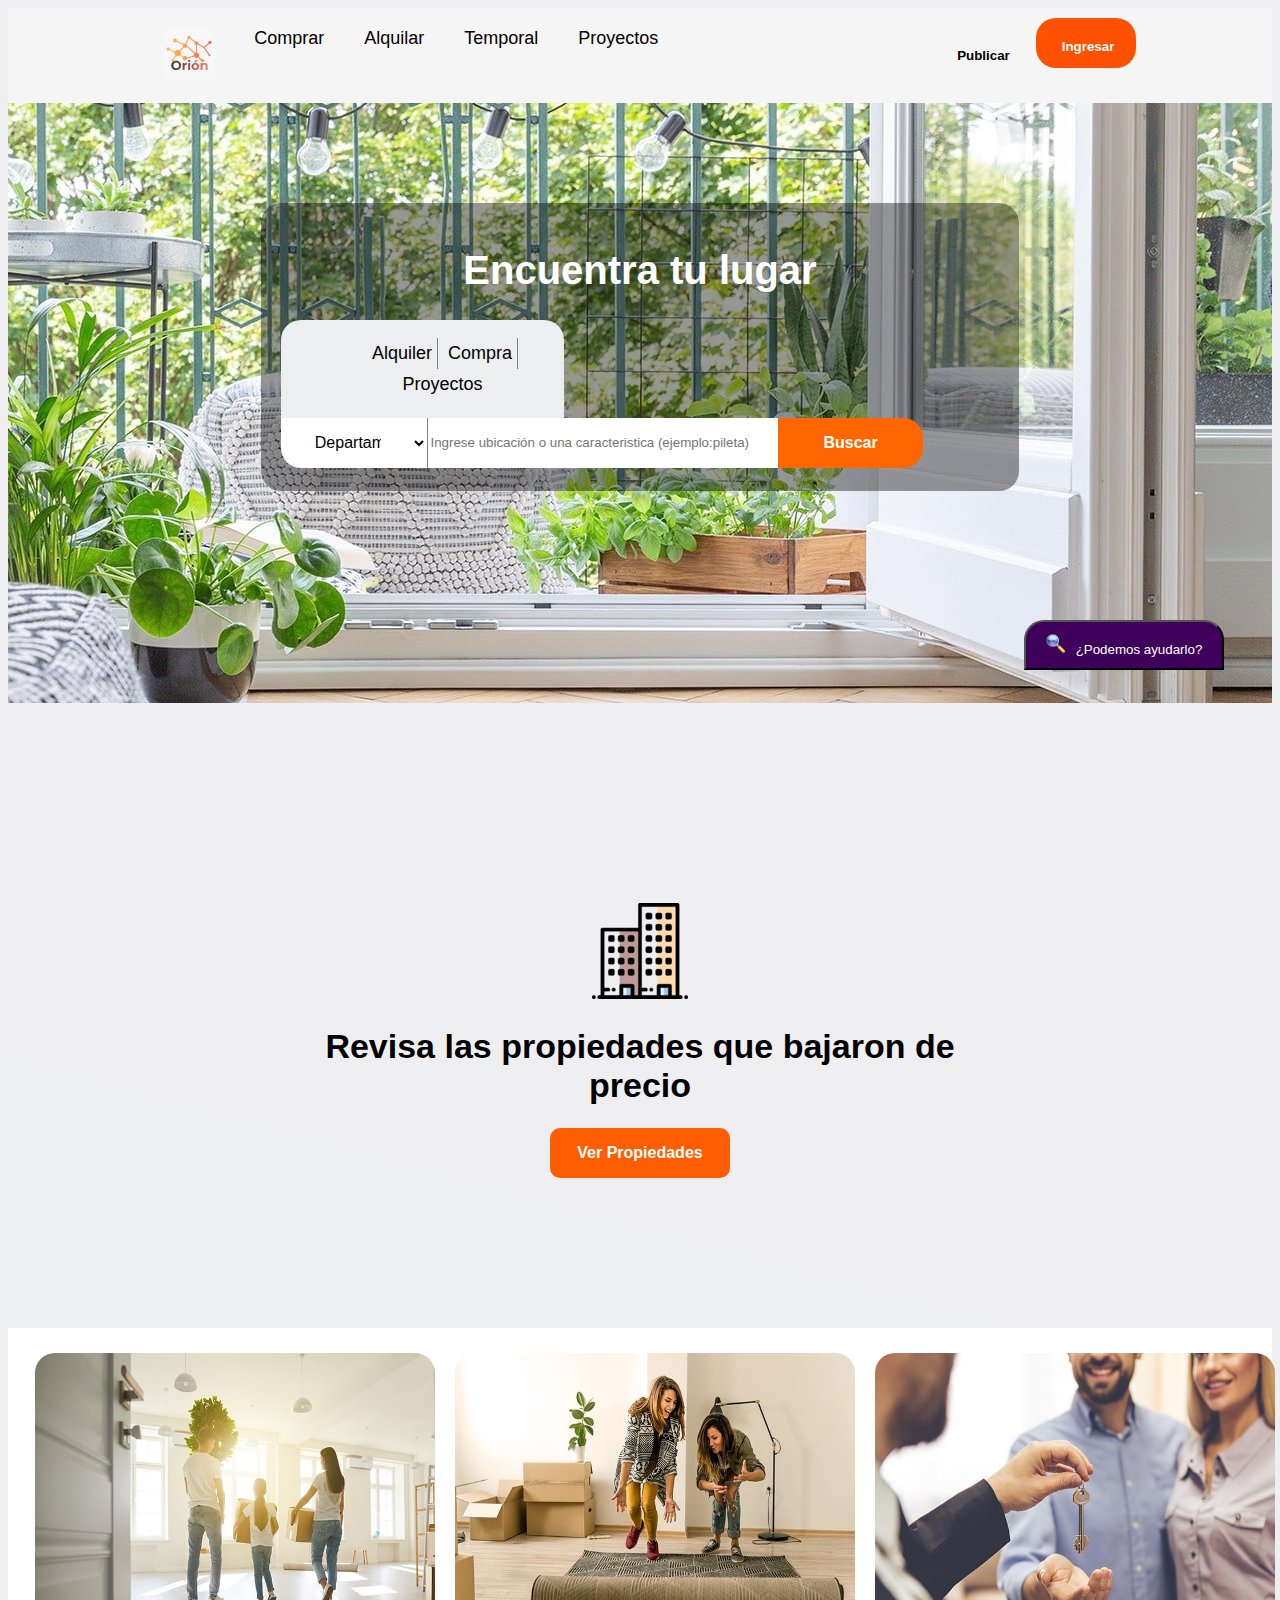
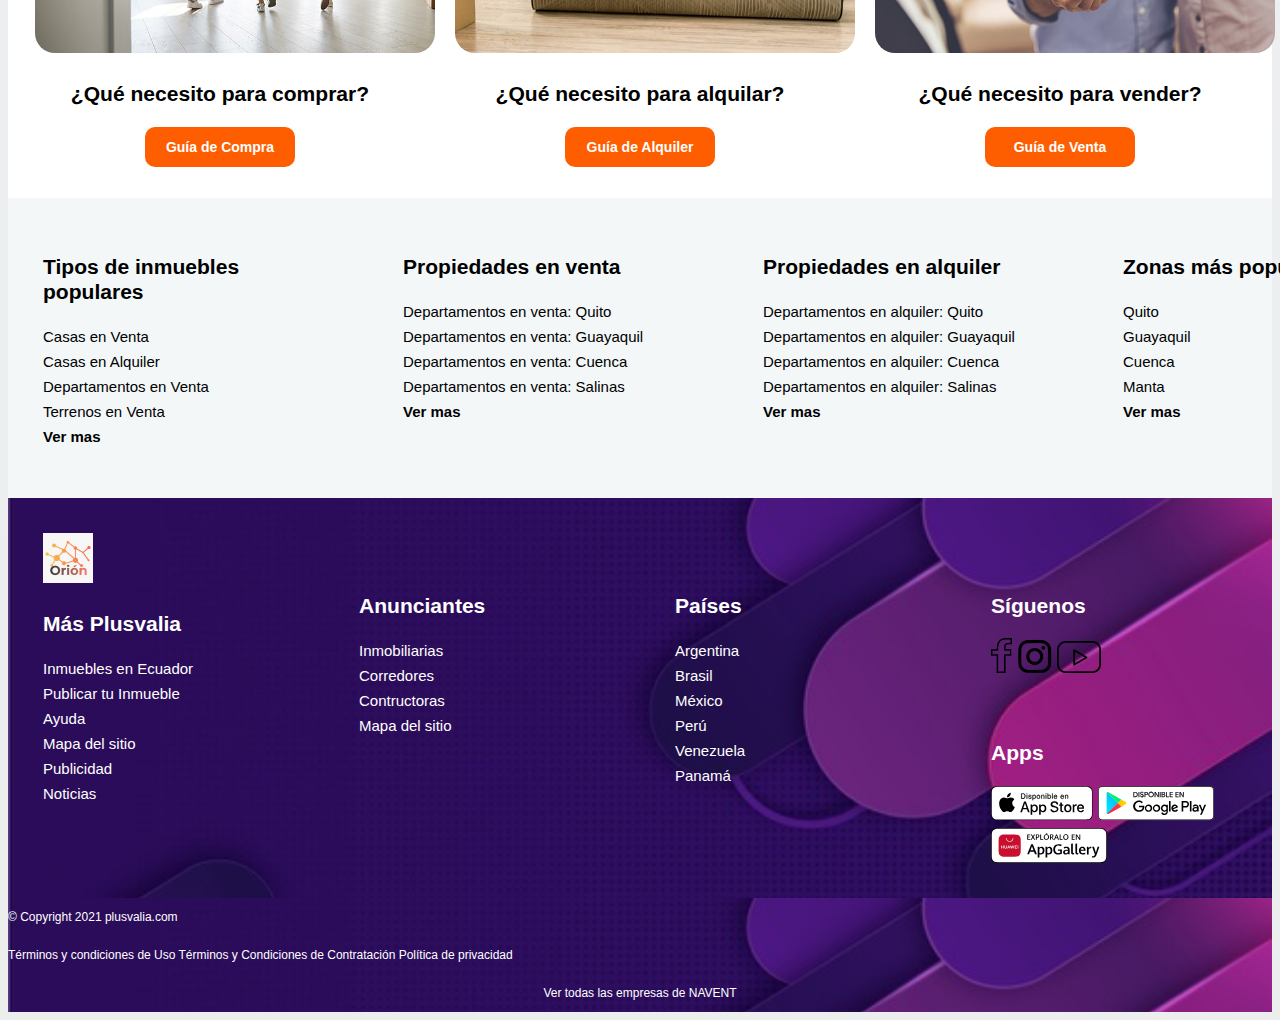
<file: index.html>
<!DOCTYPE html>
<html lang="es">
  <head>
    <meta charset="UTF-8" />
    <meta http-equiv="X-UA-Compatible" content="IE=edge" />
    <meta name="viewport" content="width=device-width, initial-scale=1.0" />
    <link rel="stylesheet" href="estilos/principal.css" />
    <link rel="stylesheet" href="estilos/inicio.css">
    <link rel="icon" type="image/vnd.microsoft.icon" href="imagenes/KeyChainAccess_37052.ico">
    <title>Propiedades en Ecuador</title>
  </head>
  <body> 
    <header class="main-header" id="main">
      <ul class="menu">
        <a href="index.html"><img src="imagenes/logo.jpeg" alt="logo" width="50px" height="50px"></a>
        <li class="menu__item" data-sub="comprar"><a href="#">Comprar</a></li>
        <li class="menu__item" data-sub="alquilar"><a href="#">Alquilar</a></li>
        <li class="menu__item" data-sub="temporal"><a href="#">Temporal</a></li>
        <li class="menu__item" data-sub="proyectos"><a href="#">Proyectos</a></li>
        <button class="publicarBtn"><a href="#">Publicar</a></button>
        <button class="ingresarBtn"><a href="login.html">Ingresar</a></button>
      </ul>
      <div class="dropdown-holder">
        <div class="dropdown__arrow"></div>
        <div class="dropdown__bg">
          <div class="dropdown__bg-bottom"></div>
        </div>
        <div class="dropdown__wrap">
          <div class="dropdown-menu" id="comprar" data-sub="comprar">
            <div class="dropdown-menu__content">
              <div class="top-section">
                <div class="col-2">
                  <div class="col-2-1">
                    <h2 class="menu-title">Estado</h2>
                    <ul>
                      <li><a href="compra.html">Pichincha</a></li>
                      <li><a href="compra.html">Guayas</a></li>
                      <li><a href="compra.html">Manabí</a></li>
                      <li><a href="compra.html">Azuay</a></li>
                      <li><a href="compra.html">Santa Elena</a></li>
                      <li><a href="compra.html">Esmeraldas</a></li>
                      <li><a href="compra.html">Imbabura</a></li>
                      <li><a href="compra.html">El Oro</a></li>
                      <li><a href="compra.html">Chimborazo</a></li>
                      <li><a href="compra.html">Santo Domingo</a></li>
                      <li><a href="compra.html">Tungurahua</a></li>
                    </ul>
                  </div>
                  <div>
                    <h2 class="menu-title">Tipo de propiedad</h2>
                    <ul>
                      <li><a href="compra.html">Casa</a></li>
                      <li><a href="compra.html">Departamento</a></li>
                      <li><a href="compra.html">Terreno/Lote</a></li>
                      <li><a href="compra.html">Oficina comercial</a></li>
                      <li><a href="compra.html">Suite</a></li>
                    </ul>
                  </div>
                  <div>
                    <h2 class="menu-title">Habitaciones</h2>
                    <ul>
                      <li><a href="compra.html">3 habitaciones</a></li>
                      <li><a href="compra.html">2 habitaciones</a></li>
                      <li><a href="compra.html">4 habitaciones</a></li>
                      <li><a href="compra.html">5 o más habitaciones</a></li>
                      <li><a href="compra.html">1 habitación</a></li>
                    </ul>
                  </div>
                  <div>
                    <h2 class="menu-title">Características</h2>
                    <ul>
                      <li><a href="compra.html">1 o más baños</a></li>
                      <li><a href="compra.html">2 o más baños </a></li>
                      <li><a href="compra.html">1 o más estacionamientos</a></li>
                      <li><a href="compra.html">2 o más estacionamientos</a></li>
                      <li><a href="compra.html">A estrenar</a></li>
                      <li><a href="compra.html">Hasta 10 años</a></li>
                      <li><a href="compra.html">Bodega(s)</a></li>
                      <li><a href="compra.html">Iluminación</a></li>
                      <li><a href="compra.html">Jardín(s)</a></li>
                    </ul>
                  </div>
                </div>
              </div>
              <div class="bottom-section info">
              </div>
            </div>
          </div>
          <div class="dropdown-menu" id="alquilar" data-sub="alquilar">
          <div class="dropdown-menu__content">
            <div class="top-section">
              <div class="col-2">
                <div class="col-2-2">
                  <h2 class="menu-title">Estado</h2>
                  <ul>
                    <li><a href="compra.html">Pichincha</a></li>
                    <li><a href="compra.html">Guayas</a></li>
                    <li><a href="compra.html">Manabí</a></li>
                    <li><a href="compra.html">Azuay</a></li>
                    <li><a href="compra.html">Santa Elena</a></li>
                    <li><a href="compra.html">El Oro</a></li>
                    <li><a href="compra.html">Esmeraldas</a></li>
                    <li><a href="compra.html">Santo Domingo</a></li>
                    <li><a href="compra.html">Tungurahua</a></li>
                    <li><a href="compra.html">Imbabura</a></li>
                    <li><a href="compra.html">Chimborazo</a></li>
                  </ul>
                </div>
                <div>
                  <h2 class="menu-title">Tipo de propiedad</h2>
                  <ul>
                    <li><a href="compra.html">Departamento</a></li>
                    <li><a href="compra.html">Oficina comercial</a></li>
                    <li><a href="compra.html">Suite</a></li>
                    <li><a href="compra.html">Casa</a></li>
                    <li><a href="compra.html">Local comercial</a></li>
                  </ul>
                </div>
                <div>
                  <h2 class="menu-title">Habitaciones</h2>
                  <ul>
                    <li><a href="compra.html">3 habitaciones</a></li>
                    <li><a href="compra.html">1 habitaciones</a></li>
                    <li><a href="compra.html">2 habitaciones</a></li>
                    <li><a href="compra.html">4 habitaciones</a></li>
                    <li><a href="compra.html">5 o más habitaciones</a></li>
                  </ul>
                </div>
                <div>
                  <h2 class="menu-title">Características</h2>
                  <ul>
                    <li><a href="compra.html">1 o más baños</a></li>
                    <li><a href="compra.html">2 o más baños </a></li>
                    <li><a href="compra.html">1 o más estacionamientos</a></li>
                    <li><a href="compra.html">2 o más estacionamientos</a></li>
                    <li><a href="compra.html">Hasta 10 años</a></li>
                    <li><a href="compra.html">Hasta 50 años</a></li>
                    <li><a href="compra.html">Hasta 10 años</a></li>
                    <li><a href="compra.html">Bodega(s)</a></li>
                    <li><a href="compra.html">Guardianía/Seguridad privada</a></li>
                    <li><a href="compra.html">Ascensor(es)</a></li>
                  </ul>
                </div>
              </div>
            </div>
            <div class="bottom-section info">
            </div>
          </div>
        </div>

        <div class="dropdown-menu" id="temporal" data-sub="temporal">
          <div class="dropdown-menu__content">
            <div class="top-section">
              <div class="col-2">
                <div class="col-2-3">
                  <h2 class="menu-title">Estado</h2>
                  <ul>
                    <li><a href="compra.html">Santa Elena</a></li>
                    <li><a href="compra.html">Guayas</a></li>
                    <li><a href="compra.html">Manabí</a></li>
                    <li><a href="compra.html">Pichincha</a></li>
                    <li><a href="compra.html">Esmeraldas</a></li>
                    <li><a href="compra.html">Azuay</a></li>
                  </ul>
                </div>
                <div>
                  <h2 class="menu-title">Tipo de propiedad</h2>
                  <ul>
                    <li><a href="compra.html">Departamento</a></li>
                    <li><a href="compra.html">Casa</a></li>
                    <li><a href="compra.html">Suite</a></li>
                    <li><a href="compra.html">Quinta Vacacional </a></li>
                    <li><a href="compra.html">Terreno/Lote</a></li>
                  </ul>
                </div>
                <div>
                  <h2 class="menu-title">Habitaciones</h2>
                  <ul>
                    <li><a href="compra.html">3 habitaciones</a></li>
                    <li><a href="compra.html">2 habitaciones</a></li>
                    <li><a href="compra.html">1 habitación</a></li>
                    <li><a href="compra.html">4 habitaciones</a></li>
                    <li><a href="compra.html">5 o más habitaciones</a></li>
                  </ul>
                </div>
                <div>
                  <h2 class="menu-title">Características</h2>
                  <ul>
                    <li><a href="compra.html">1 o más baños</a></li>
                    <li><a href="compra.html">2 o más baños </a></li>
                    <li><a href="compra.html">1 o más estacionamientos</a></li>
                    <li><a href="compra.html">Sin estacionamientos</a></li>
                    <li><a href="compra.html">Hasta 10 años</a></li>
                    <li><a href="compra.html">Hasta 5 años</a></li>
                    <li><a href="compra.html">Closets</a></li>
                    <li><a href="compra.html">Aire acondicionado</a></li>
                    <li><a href="compra.html">Amueblado/a</a></li>
                  </ul>
                </div>
              </div>
            </div>
            <div class="bottom-section info">
            </div>
          </div>
        </div>
        <div class="dropdown-menu" data-sub="proyectos">
          <div class="dropdown-menu__content">
            <div class="top-section">
              <h2 class="menu-title">Etapa</h2>
                  <ul>
                    <li><a href="compra.html">En planos</a></li>
                    <li><a href="compra.html">En construcción</a></li>
                    <li><a href="compra.html">Pre-venta</a></li>
                    <li><a href="compra.html">Venta</a></li>
                    <li><a href="compra.html">En cualquier etapa</a></li>
                  </ul>
            </div>
            <div class="bottom-section">
            </div>
          </div>
        </div>
      </div>
    </div>
  </header>
<div id="fondo" class="fondo">
  <div class="menu_contorno">
    <h1>Encuentra tu lugar</h1>
    <div class="menu_interior">
      <ul>
        <li class="menu_item" id="alquiler" ><a href="#" onclick="cambiarAlquiler();">Alquiler</a></li>
        <li class="menu_item" id="compra" ><a href="#" onclick="cambiarCompra();">Compra</a></li>
        <li class="menu_item" id="proyectos" ><a href="#" onclick="cambiarProyectos();"> Proyectos</a></li>
      </ul>
    </div>
    <div class="menu_opciones">
        <select name="opciones" required>
        <option selected="selected" value="">Departamento</option>
        <option value="casa" class="opcion">Casa</option>
        <option value="suite" class="opcion">Suite</option>  
        <option value="terreno/lote" class="opcion">Terreno / Lote</option>  
        <option value="oficina_comercial" class="opcion">Oficina Comercial</option>  
        <option value="local_comercial" class="opcion">Local Comercial</option>  
        <option value="hacienda-quinta" class="opcion">Hacienda-Quinta</option>  
        <option value="bodega-galpon" class="opcion">Bodega-Galpón</option>  
        <option value="todos" class="opcion">Todos</option>
        <input
        maxlength="50"
        name="nombre"
        required
        size="70"
        type="text"
        class="borde"
        placeholder="Ingrese ubicación o una caracteristica (ejemplo:pileta)"
      />    
      <button class="button"><a href="compra.html">Buscar</a></button>
    </div>
   
  </div>
  <div class="ayuda">
    <button class="button_ayuda"><img src="imagenes/xmag_search_find_export_locate_5984.png" alt="imagen buscar" width="20px" height="20px"><a href="#">¿Podemos ayudarlo?</a></button>
</div>
</div>
<div class="cuerpo_contenedor">
  <img src="imagenes/3986698-appartment-plan-scheme-icon_112263.png" alt="imagen_edificio">
  <h1>Revisa las propiedades que bajaron de <br> precio</h1>
  <button class="button_propiedades" > <a href='compra.html'>Ver Propiedades </a></button>
</div>

<section>
  <div class="flex-container">
      <div>
          <img src="imagenes/help-image-buy.jpg" alt="imagen compra" >
          <h3>¿Qué necesito para comprar?</h3>
          <button class="button_guias"><a href="https://www.plusvalia.com/noticias/actualidad/guia-para-comprar-ecuador/" target="_blank">Guía de Compra</a></button>
      </div>
      <div>
          <img src="imagenes/help-image-rent.jpg" alt="imagen alquiler">
          <h3>¿Qué necesito para alquilar?</h3>
          <button class="button_guias"><a href="https://www.plusvalia.com/noticias/actualidad/guia-para-alquillar-ecuador/" target="_blank">Guía de Alquiler</a></button>
      </div>
      <div>
          <img src="imagenes/help-image-sell.jpg" alt="imagene venta">
          <h3> ¿Qué necesito para vender?</h3>
          <button class="button_guias"><a href="https://www.plusvalia.com/noticias/actualidad/guia-para-vender-ecuador/" target="_blank">Guía de Venta</a></button>
      </div>  
    </div>
</section>

<div>
<div class="contenido_bajo" id="cont">
  <div class="contenido_secciones">
    <div>
      <h3>Tipos de inmuebles populares</h3>
      <div class="opciones">
        <p>
          <a href="compra.html">Casas en Venta</a> <br>
          <a href="compra.html">Casas en Alquiler</a> <br>
          <a href="compra.html">Departamentos en Venta</a> <br>
          <a href="compra.html">Terrenos en Venta</a> <br>
          <a href="#" onclick="vermasPolulares('mas'); tamañoMasPopulares();" id="masVentas">Ver mas</a></p>
        <p id="desplegar1" style="display: none;"><a href="compra.html">Departamentos en Alquiler</a><br>
          <a href="compra.html">Oficinas comerciales en Alquiler</a> <br>
          <a href="compra.html">Proyectos</a> <br>
          <a href="compra.html">Dueño Directo</a><br>
          <a href="#" onclick="vermasPolulares('menos'); tamañoMenosPopulares();" id="menosVentas">Ver menos</a>
        </p>
      </div> 
    </div>
    <div>
     <h3>Propiedades en venta</h3> 
     <div class="opciones">
      <p>
        <a href="compra.html">Departamentos en venta: Quito</a> <br>
        <a href="compra.html">Departamentos en venta: Guayaquil</a> <br>
        <a href="compra.html">Departamentos en venta: Cuenca</a> <br>
        <a href="compra.html">Departamentos en venta: Salinas</a> <br>
        <a href="#" onclick="vermasVenta('mas'); tamañoMasVentas();" id="masCompra">Ver mas</a></p>
      <p id="desplegar2" style="display: none;"><a href="compra.html">Departamentos en venta: Manta</a><br>
        <a href="compra.html">Departamentos en venta: Riobamba</a> <br>
        <a href="compra.html">Departamentos en venta: Punta Blanca</a> <br>
        <a href="compra.html">Departamentos en venta: Same</a><br>
        <a href="compra.html">Departamentos en venta: Playas</a><br>
        <a href="compra.html">Departamentos en venta: Ambato</a><br>
        <a href="compra.html">Departamentos en venta: Machala</a><br>
        <a href="compra.html">Departamentos en venta: Ibarra</a><br>
        <a href="compra.html">Departamentos en venta: Baños de Agua Santa</a><br>
        <a href="compra.html">Departamentos en venta: Atacames</a><br>
        <a href="compra.html">Departamentos en venta: Montanita</a><br>
        <a href="compra.html">Departamentos en venta: Ruta del Sol</a><br>
        <a href="compra.html">Casas en venta: Quito</a><br>
        <a href="compra.html">Casas en venta: Guayaquil</a><br>
        <a href="compra.html">Casas en venta: Cuenca</a><br>
        <a href="compra.html">Casas en venta: Salinas</a><br>
        <a href="compra.html">Casas en venta: Riobamba</a><br>
        <a href="compra.html">Casas en venta: Manta</a><br>
        <a href="compra.html">Casas en venta: Ibarra</a><br>
        <a href="compra.html">Casas en venta: Ambato</a><br>
        <a href="compra.html">Casas en venta: Playas</a> <br>
        <a href="compra.html">Casas en venta: Cotacachi</a> <br>
        <a href="compra.html">Casas en venta: Machala</a><br>
        <a href="compra.html">Casas en venta: Punta Blanca</a><br>
        <a href="compra.html">Casas en venta: Latacunga</a><br>
        <a href="compra.html">Casas en venta: Portoviejo</a><br>
        <a href="compra.html">Casas en venta: Guayllabamba</a><br>
        <a href="compra.html">Casas en venta: Ballenita</a><br>
        <a href="compra.html">Bienes raíces y propiedades en venta: Quito</a><br>
        <a href="compra.html">Bienes raíces y propiedades en venta: Guayaquil</a><br>
        <a href="compra.html">Bienes raíces y propiedades en venta: Cuenca</a><br>
        <a href="compra.html">Bienes raíces y propiedades en venta: Manta</a><br>
        <a href="compra.html">Bienes raíces y propiedades en venta: Salinas</a><br>
        <a href="compra.html">Bienes raíces y propiedades en venta: Daule</a><br>
        <a href="compra.html">Bienes raíces y propiedades en venta: Durán</a><br>
        <a href="compra.html">Bienes raíces y propiedades en venta: Playas</a><br>
        <a href="compra.html">Bienes raíces y propiedades en venta: Atacames</a><br>
        <a href="compra.html">Bienes raíces y propiedades en venta: Riobamba</a><br>
        <a href="#" onclick="vermasVenta('menos'); tamañoMenosVentas();" id="menosCompra">Ver menos</a>
      </p>
    </div> 
    </div>
    <div>
     <h3>Propiedades en alquiler</h3> 
     <div class="opciones">
      <p>
        <a href="#">Departamentos en alquiler: Quito</a> <br>
        <a href="#">Departamentos en alquiler: Guayaquil</a> <br>
        <a href="#">Departamentos en alquiler: Cuenca</a> <br>
        <a href="#">Departamentos en alquiler: Salinas</a> <br>
        <a href="#" onclick="vermasAlquiler('mas'); tamañoMasAlquiler();" id="masAlquiler">Ver mas</a>
      </p>
      <p id="desplegar3" style="display: none;"><a href="#">Departamentos en venta: Manta</a><br>
        <a href="#">Departamentos en alquiler: Manta</a> <br>
        <a href="#">Departamentos en alquiler: Ambato</a> <br>
        <a href="#">Departamentos en alquiler: Ibarra</a><br>
        <a href="#">Departamentos en alquiler: Playas</a><br>
        <a href="#">Departamentos en alquiler: Ambato</a><br>
        <a href="#">Departamentos en alquiler: Machala</a><br>
        <a href="#">Departamentos en alquiler: Ibarra</a><br>
        <a href="#">Departamentos en alquiler: Baños de Agua Santa</a><br>
        <a href="#">Departamentos en alquiler: Atacames</a><br>
        <a href="#">Departamentos en alquiler: Montanita</a><br>
        <a href="#">Departamentos en alquiler: Ruta del Sol</a><br>
        <a href="#">Casas en alquiler: Quito</a><br>
        <a href="#">Casas en alquiler: Guayaquil</a><br>
        <a href="#">Casas en alquiler: Cuenca</a><br>
        <a href="#">Casas en alquiler: Salinas</a><br>
        <a href="#">Casas en alquiler: Riobamba</a><br>
        <a href="#">Casas en alquiler: Manta</a><br>
        <a href="#">Casas en alquiler: Ibarra</a><br>
        <a href="#">Casas en alquiler: Ambato</a><br>
        <a href="#">Casas en alquiler: Playas</a> <br>
        <a href="#">Casas en alquiler: Cotacachi</a> <br>
        <a href="#">Casas en alquiler: Machala</a><br>
        <a href="#">Casas en alquiler: Punta Blanca</a><br>
        <a href="#">Casas en alquiler: Latacunga</a><br>
        <a href="#">Casas en alquiler: Portoviejo</a><br>
        <a href="#">Casas en alquiler: Guayllabamba</a><br>
        <a href="#">Casas en alquiler: Ballenita</a><br>
        <a href="#">Bienes raíces y propiedades en alquiler: Quito</a><br>
        <a href="#">Bienes raíces y propiedades en alquiler: Guayaquil</a><br>
        <a href="#">Bienes raíces y propiedades en alquiler: Cuenca</a><br>
        <a href="#">Bienes raíces y propiedades en alquiler: Manta</a><br>
        <a href="#">Bienes raíces y propiedades en alquiler: Salinas</a><br>
        <a href="#">Bienes raíces y propiedades en alquiler: Daule</a><br>
        <a href="#">Bienes raíces y propiedades en alquiler: Durán</a><br>
        <a href="#">Bienes raíces y propiedades en alquiler: Playas</a><br>
        <a href="#">Bienes raíces y propiedades en alquiler: Atacames</a><br>
        <a href="#">Bienes raíces y propiedades en alquiler: Riobamba</a><br>
        <a href="#" onclick="vermasAlquiler('menos'); tamañoMenosAlquiler();" id="menosAlquiler">Ver menos</a>
      </p>
      
    </div> 
    </div>
    <div>
      <h3>Zonas más populares</h3>
      <div class="opciones">
        <p>
          <a href="#">Quito</a> <br>
          <a href="#">Guayaquil</a> <br>
          <a href="#">Cuenca</a> <br>
          <a href="#">Manta</a> <br>
          <a href="#" onclick="vermasZonas('mas'); tamañoMasZonas();" id="masZona">Ver mas</a></p>
        <p id="desplegar4" style="display: none;"><a href="compra.html">Salinas</a><br>
          <a href="#">Durán</a> <br>
          <a href="#">Daule</a> <br>
          <a href="#">Playas</a><br>
          <a href="#">Atacames</a><br>
          <a href="#">Riobamba</a><br>
          <a href="#">Ruta del Sol</a><br>
          <a href="#">Santa Elena</a><br>
          <a href="#">Machala</a><br>
          <a href="#">Punta Blanca</a><br>
          <a href="#">Ibarra</a><br>
          <a href="#">Portoviejo</a><br>
          <a href="#">Santo Domingo</a><br>
          <a href="#">Guayllabamba</a><br>
          <a href="#">Cotacachi</a><br>
          <a href="#">Esmeraldas</a><br>
          <a href="#" onclick="vermasZonas('menos'); tamañoMenosZonas();" id="menosZona">Ver menos</a>
        </p>
      </div> 
    </div>
  </div>
</div>

  </body>
  <footer>
    <div>
      <div class="pie_pagina">
        <div class="pie_pagina_secciones">
          <div>
            <img src="imagenes/logo.jpeg" alt="logo" width="50px" height="50px">
            <h3>Más Plusvalia</h3>
            <div class="opciones">
              <p> <a href="#">Inmuebles en Ecuador</a></p>
              <p><a href="#">Publicar tu Inmueble</a></p>
              <p> <a href="#">Ayuda</a></p>
              <p><a href="#">Mapa del sitio</a></p> 
              <p> <a href="#">Publicidad</a></p>
              <p><a href="#">Noticias</a></p> 
            </div> 
          </div>
          <div>
           <h3 class="tit">Anunciantes</h3> 
           <div class="opciones">
            <p>
              <p> <a href="#">Inmobiliarias</a></p>
              <p><a href="#">Corredores</a></p>
              <p> <a href="#">Contructoras</a></p>
              <p><a href="#">Mapa del sitio</a></p> 
            </p>
          </div> 
          </div>
          <div>
           <h3 class="tit">Países</h3> 
           <div class="opciones">
            <p>
              <p><a href="#">Argentina</a></p>
              <p><a href="#">Brasil</a></p>
              <p><a href="#">México</a></p>
              <p><a href="#">Perú</a></p>
              <p><a href="#">Venezuela</a></p> 
              <p><a href="#">Panamá</a></p>  
            </p>
          </div> 
          </div>
          <div>
            <h3 class="tit">Síguenos</h3>
            <div class="opciones">
                <p><a href="#"><img src="imagenes/facebook.png" alt="Facebook" height="35px"></a>
                  <a href="#"><img src="imagenes/instagram.png" alt="instagram" height="35px"></a>
                  <a href="#"><img src="imagenes/audio.png" alt="Youtube" height="32px"></a> 
                </p>
                  <h3 id = "Apps" class="tit">Apps</h3>
                  <p><a href="#"><img src="imagenes/App-Store-ES-white.svg" alt="App-Store" height="35px"></a>
                    <a href="#"><img src="imagenes/Google-Play-ES-white.svg" alt="google play" height="35px"></a>
                  </p>
                  <p>
                    <a href="#"><img src="imagenes/appgallery-rela.svg" alt="appgallery-rela" height="35px"></a>
                  </p>
            </div> 
          </div>
        </div>
    </div>
    <div class="copyright">
      <p>&copy; Copyright 2021 plusvalia.com </p>
      <p>Términos y condiciones de Uso Términos y Condiciones de Contratación Política de privacidad</p>

      <p id = "Navent">Ver todas las empresas de NAVENT</p>
    </div>
  </footer>
</html>
<script src="JS/menú.js"></script>
<script src="JS/principal.js"></script>
</file>
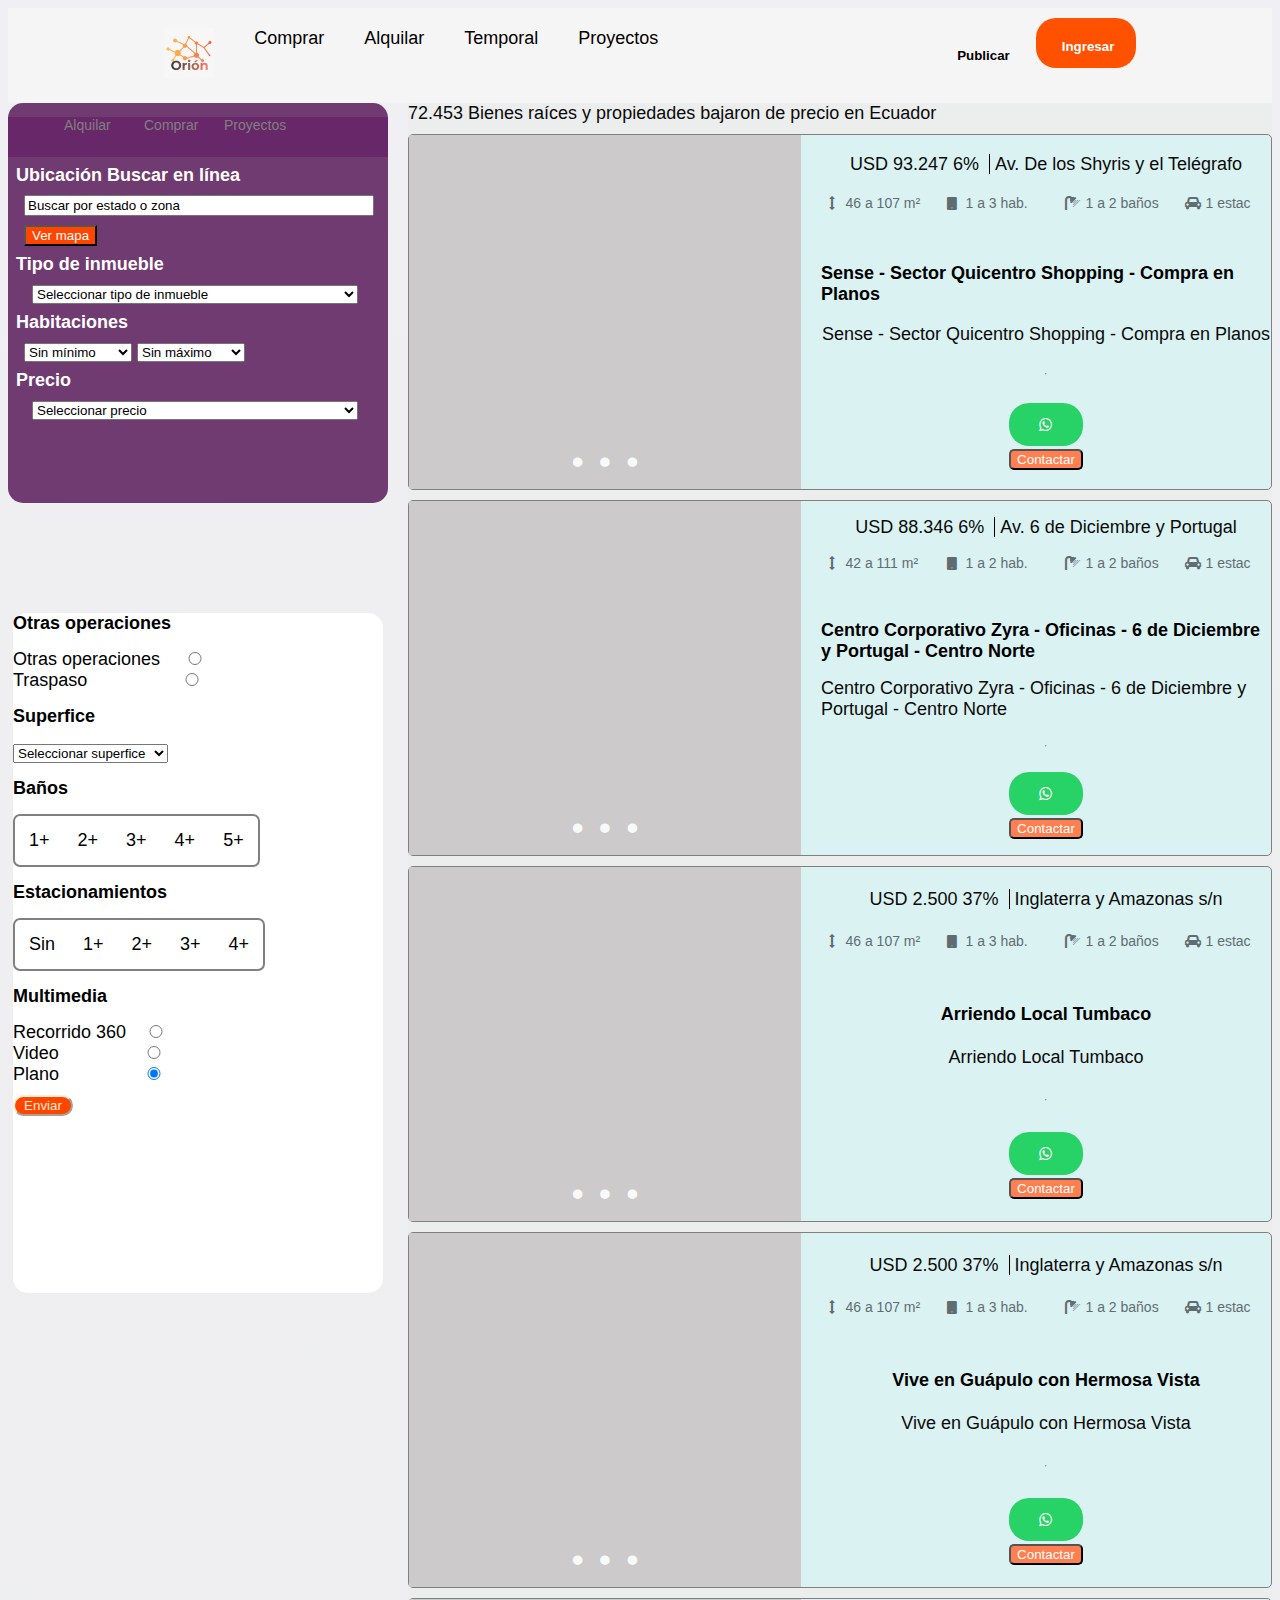
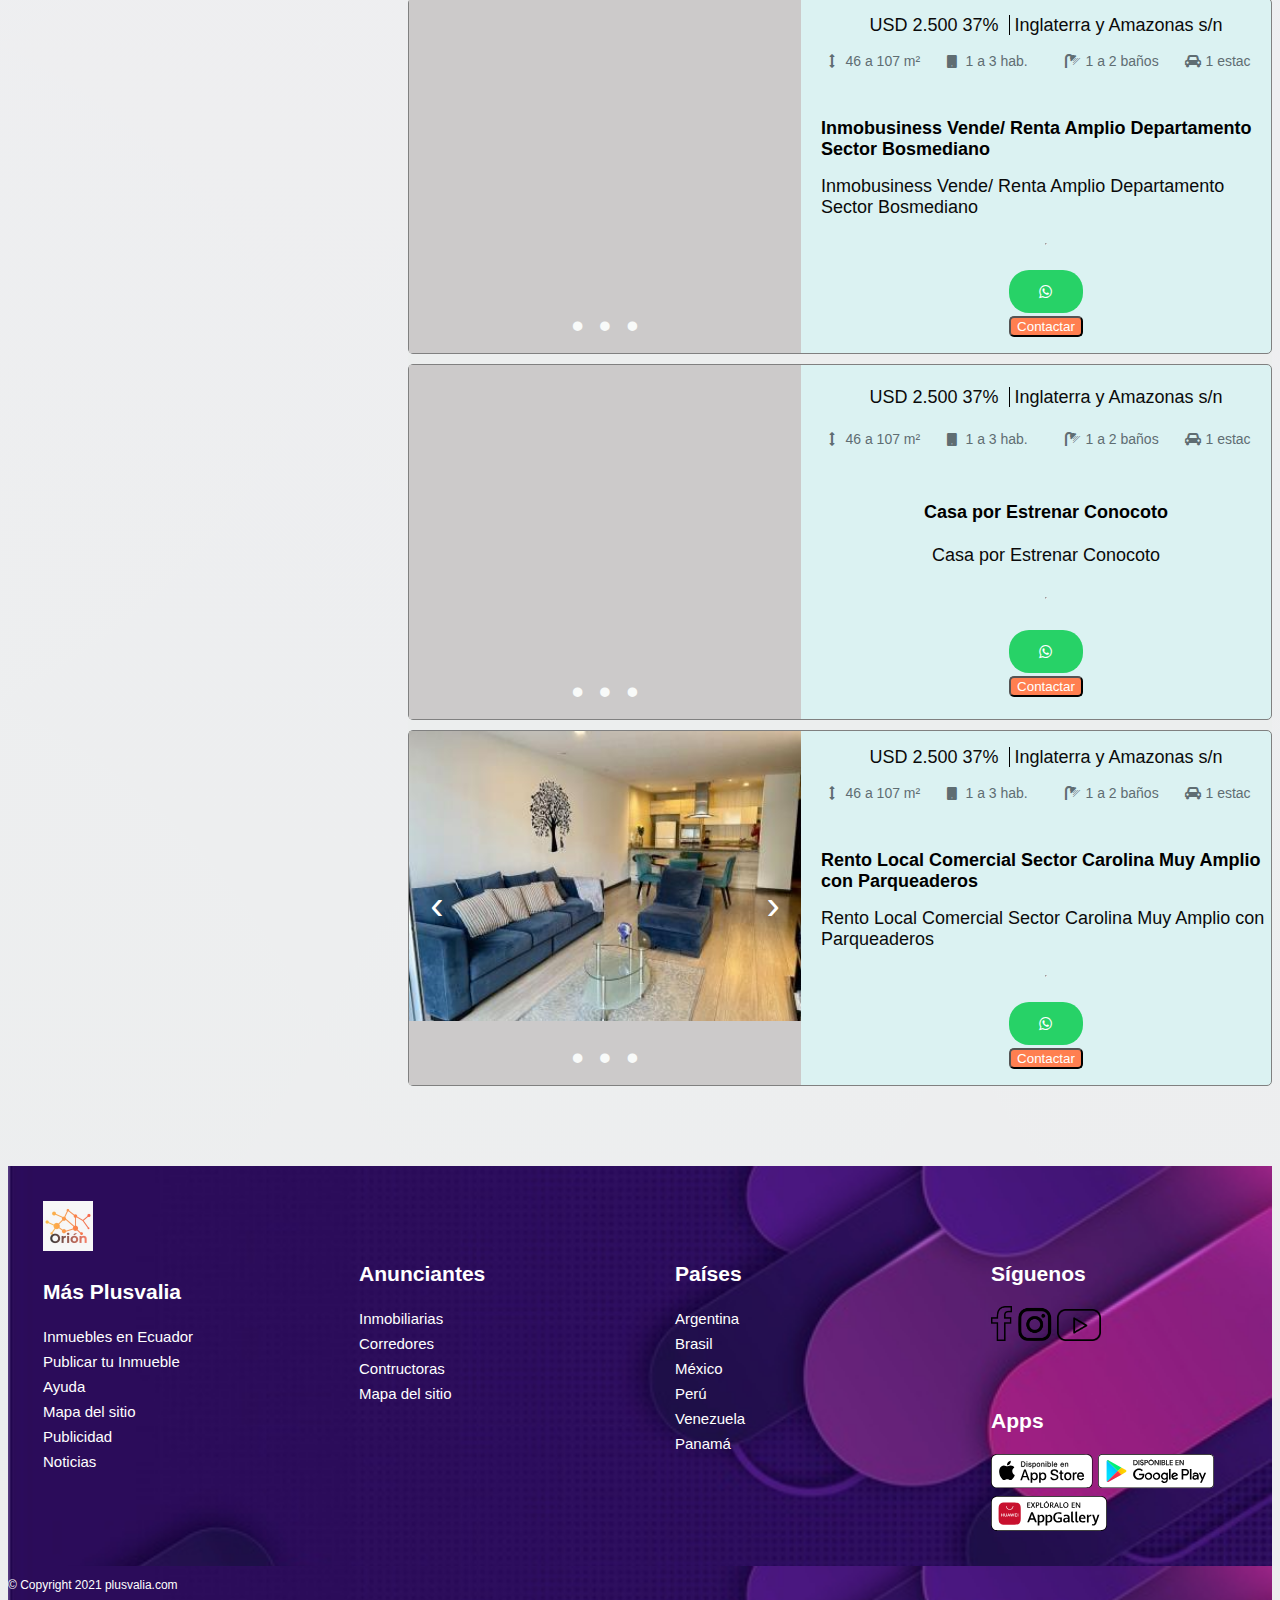
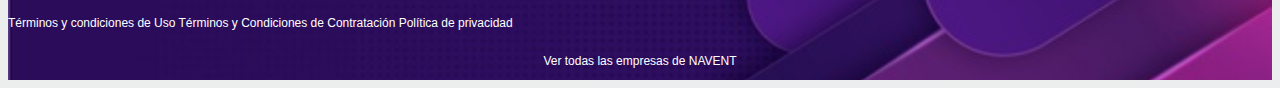
<file: compra.html>
<!DOCTYPE html>
<html lang="es">

<head>
    <meta charset="UTF-8">
    <meta http-equiv="X-UA-Compatible" content="IE=edge">
    <meta name="viewport" content="width=device-width, initial-scale=1.0">
    <link rel="stylesheet" href="estilos/principal.css">
    <link rel="stylesheet" href="estilos/compra.css">
    <link rel="stylesheet" href="estilos/fontello.css">
    <link rel="icon" type="image/vnd.microsoft.icon" href="imagenes/KeyChainAccess_37052.ico">
   
    

    <title>Compra</title>
</head>

<body>
    <header class="main-header" id="main">
        <ul class="menu">
          <a href="index.html"><img src="imagenes/logo.jpeg" alt="logo" width="50px" height="50px"></a>
          <li class="menu__item" data-sub="comprar"><a href="#">Comprar</a></li>
          <li class="menu__item" data-sub="alquilar"><a href="#">Alquilar</a></li>
          <li class="menu__item" data-sub="temporal"><a href="#">Temporal</a></li>
          <li class="menu__item" data-sub="proyectos"><a href="#">Proyectos</a></li>
          <button class="publicarBtn"><a href="#">Publicar</a></button>
          <button class="ingresarBtn"><a href="login.html">Ingresar</a></button>
        </ul>
        <div class="dropdown-holder">
          <div class="dropdown__arrow"></div>
          <div class="dropdown__bg">
            <div class="dropdown__bg-bottom"></div>
          </div>
          <div class="dropdown__wrap">
            <div class="dropdown-menu" id="comprar" data-sub="comprar">
              <div class="dropdown-menu__content">
                <div class="top-section">
                  <div class="col-2">
                    <div class="col-2-1">
                      <h2 class="menu-title">Estado</h2>
                      <ul>
                        <li><a href="compra.html">Pichincha</a></li>
                        <li><a href="compra.html">Guayas</a></li>
                        <li><a href="compra.html">Manabí</a></li>
                        <li><a href="compra.html">Azuay</a></li>
                        <li><a href="compra.html">Santa Elena</a></li>
                        <li><a href="compra.html">Esmeraldas</a></li>
                        <li><a href="compra.html">Imbabura</a></li>
                        <li><a href="compra.html">El Oro</a></li>
                        <li><a href="compra.html">Chimborazo</a></li>
                        <li><a href="compra.html">Santo Domingo</a></li>
                        <li><a href="compra.html">Tungurahua</a></li>
                      </ul>
                    </div>
                    <div>
                      <h2 class="menu-title">Tipo de propiedad</h2>
                      <ul>
                        <li><a href="compra.html">Casa</a></li>
                        <li><a href="compra.html">Departamento</a></li>
                        <li><a href="compra.html">Terreno/Lote</a></li>
                        <li><a href="compra.html">Oficina comercial</a></li>
                        <li><a href="compra.html">Suite</a></li>
                      </ul>
                    </div>
                    <div>
                      <h2 class="menu-title">Habitaciones</h2>
                      <ul>
                        <li><a href="compra.html">3 habitaciones</a></li>
                        <li><a href="compra.html">2 habitaciones</a></li>
                        <li><a href="compra.html">4 habitaciones</a></li>
                        <li><a href="compra.html">5 o más habitaciones</a></li>
                        <li><a href="compra.html">1 habitación</a></li>
                      </ul>
                    </div>
                    <div>
                      <h2 class="menu-title">Características</h2>
                      <ul>
                        <li><a href="compra.html">1 o más baños</a></li>
                        <li><a href="compra.html">2 o más baños </a></li>
                        <li><a href="compra.html">1 o más estacionamientos</a></li>
                        <li><a href="compra.html">2 o más estacionamientos</a></li>
                        <li><a href="compra.html">A estrenar</a></li>
                        <li><a href="compra.html">Hasta 10 años</a></li>
                        <li><a href="compra.html">Bodega(s)</a></li>
                        <li><a href="compra.html">Iluminación</a></li>
                        <li><a href="compra.html">Jardín(s)</a></li>
                      </ul>
                    </div>
                  </div>
                </div>
                <div class="bottom-section info">
                </div>
              </div>
            </div>
            <div class="dropdown-menu" id="alquilar" data-sub="alquilar">
            <div class="dropdown-menu__content">
              <div class="top-section">
                <div class="col-2">
                  <div class="col-2-2">
                    <h2 class="menu-title">Estado</h2>
                    <ul>
                      <li><a href="compra.html">Pichincha</a></li>
                      <li><a href="compra.html">Guayas</a></li>
                      <li><a href="compra.html">Manabí</a></li>
                      <li><a href="compra.html">Azuay</a></li>
                      <li><a href="compra.html">Santa Elena</a></li>
                      <li><a href="compra.html">El Oro</a></li>
                      <li><a href="compra.html">Esmeraldas</a></li>
                      <li><a href="compra.html">Santo Domingo</a></li>
                      <li><a href="compra.html">Tungurahua</a></li>
                      <li><a href="compra.html">Imbabura</a></li>
                      <li><a href="compra.html">Chimborazo</a></li>
                    </ul>
                  </div>
                  <div>
                    <h2 class="menu-title">Tipo de propiedad</h2>
                    <ul>
                      <li><a href="compra.html">Departamento</a></li>
                      <li><a href="compra.html">Oficina comercial</a></li>
                      <li><a href="compra.html">Suite</a></li>
                      <li><a href="compra.html">Casa</a></li>
                      <li><a href="compra.html">Local comercial</a></li>
                    </ul>
                  </div>
                  <div>
                    <h2 class="menu-title">Habitaciones</h2>
                    <ul>
                      <li><a href="compra.html">3 habitaciones</a></li>
                      <li><a href="compra.html">1 habitaciones</a></li>
                      <li><a href="compra.html">2 habitaciones</a></li>
                      <li><a href="compra.html">4 habitaciones</a></li>
                      <li><a href="compra.html">5 o más habitaciones</a></li>
                    </ul>
                  </div>
                  <div>
                    <h2 class="menu-title">Características</h2>
                    <ul>
                      <li><a href="compra.html">1 o más baños</a></li>
                      <li><a href="compra.html">2 o más baños </a></li>
                      <li><a href="compra.html">1 o más estacionamientos</a></li>
                      <li><a href="compra.html">2 o más estacionamientos</a></li>
                      <li><a href="compra.html">Hasta 10 años</a></li>
                      <li><a href="compra.html">Hasta 50 años</a></li>
                      <li><a href="compra.html">Hasta 10 años</a></li>
                      <li><a href="compra.html">Bodega(s)</a></li>
                      <li><a href="compra.html">Guardianía/Seguridad privada</a></li>
                      <li><a href="compra.html">Ascensor(es)</a></li>
                    </ul>
                  </div>
                </div>
              </div>
              <div class="bottom-section info">
              </div>
            </div>
          </div>
  
          <div class="dropdown-menu" id="temporal" data-sub="temporal">
            <div class="dropdown-menu__content">
              <div class="top-section">
                <div class="col-2">
                  <div class="col-2-3">
                    <h2 class="menu-title">Estado</h2>
                    <ul>
                      <li><a href="compra.html">Santa Elena</a></li>
                      <li><a href="compra.html">Guayas</a></li>
                      <li><a href="compra.html">Manabí</a></li>
                      <li><a href="compra.html">Pichincha</a></li>
                      <li><a href="compra.html">Esmeraldas</a></li>
                      <li><a href="compra.html">Azuay</a></li>
                    </ul>
                  </div>
                  <div>
                    <h2 class="menu-title">Tipo de propiedad</h2>
                    <ul>
                      <li><a href="compra.html">Departamento</a></li>
                      <li><a href="compra.html">Casa</a></li>
                      <li><a href="compra.html">Suite</a></li>
                      <li><a href="compra.html">Quinta Vacacional </a></li>
                      <li><a href="compra.html">Terreno/Lote</a></li>
                    </ul>
                  </div>
                  <div>
                    <h2 class="menu-title">Habitaciones</h2>
                    <ul>
                      <li><a href="compra.html">3 habitaciones</a></li>
                      <li><a href="compra.html">2 habitaciones</a></li>
                      <li><a href="compra.html">1 habitación</a></li>
                      <li><a href="compra.html">4 habitaciones</a></li>
                      <li><a href="compra.html">5 o más habitaciones</a></li>
                    </ul>
                  </div>
                  <div>
                    <h2 class="menu-title">Características</h2>
                    <ul>
                      <li><a href="compra.html">1 o más baños</a></li>
                      <li><a href="compra.html">2 o más baños </a></li>
                      <li><a href="compra.html">1 o más estacionamientos</a></li>
                      <li><a href="compra.html">Sin estacionamientos</a></li>
                      <li><a href="compra.html">Hasta 10 años</a></li>
                      <li><a href="compra.html">Hasta 5 años</a></li>
                      <li><a href="compra.html">Closets</a></li>
                      <li><a href="compra.html">Aire acondicionado</a></li>
                      <li><a href="compra.html">Amueblado/a</a></li>
                    </ul>
                  </div>
                </div>
              </div>
              <div class="bottom-section info">
              </div>
            </div>
          </div>
          <div class="dropdown-menu" data-sub="proyectos">
            <div class="dropdown-menu__content">
              <div class="top-section">
                <h2 class="menu-title">Etapa</h2>
                    <ul>
                      <li><a href="compra.html">En planos</a></li>
                      <li><a href="compra.html">En construcción</a></li>
                      <li><a href="compra.html">Pre-venta</a></li>
                      <li><a href="compra.html">Venta</a></li>
                      <li><a href="compra.html">En cualquier etapa</a></li>
                    </ul>
              </div>
              <div class="bottom-section">
              </div>
            </div>
          </div>
        </div>
      </div>
    </header>

    <div class="grid">
   
    <aside class="sidebar">
    
        <nav id="nav">
            <ul>
                
                <li>
                    <a href="#">Alquilar</a>
                </li>
                <li>
                    <a href="#">Comprar</a>                       
                </li>
                <li>
                    <a href="#">Proyectos</a>                       
                </li>
                </ul>
            </nav>
        <div id="contenido">
        <b>   Ubicación Buscar en línea</b>
            <div> <input type="text" name="ubicacion" id="ubicacion" value="Buscar por estado o zona"> </div>
            <div> <button id="mapa"> Ver mapa</button> </div>
        <b>   Tipo de inmueble</b>
            <div class="multiselect">
                <div class="selectBox" onclick="mostrarCheckboxes();">
                    <select>
                        <option>Seleccionar tipo de inmueble</option>
                    </select>
                    <div class="overSelect"> </div>
                </div>
                <div id="checkboxes" class="hide">
                    <label for="c1"><input type="checkbox" id="c1" />Departamento</label>
                    <label for="c2"><input type="checkbox" id="c2" />Casa</label>
                    <label for="c3"><input type="checkbox" id="c3" />Terreno/Lote</label>
                    <label for="c4"><input type="checkbox" id="c4" />Local comercial</label>
                    <label for="c5"><input type="checkbox" id="c5" />Oficina comercial</label>
                    <label for="c6"><input type="checkbox" id="c6" />Suite</label>
                    <label for="c7"><input type="checkbox" id="c7" />Bodega Galpón</label>
                    <label for="c8"><input type="checkbox" id="c8" />Consultorio</label>
                    <label for="c9"><input type="checkbox" id="c9" />Edificio-Hotel-Fábrica</label>
                    <label for="c10"><input type="checkbox" id="c10" />Habitación</label>
                    <label for="c11"><input type="checkbox" id="c11" />Hacienda-Quinta</label>
                    <label for="c12"><input type="checkbox" id="c12" />Parqueadero</label>
                    <label for="c13"><input type="checkbox" id="c13" />Proyecto Horizontal</label>
                    <label for="c14"><input type="checkbox" id="c14" />Proyecto Vertical</label>
                    <label for="c15"><input type="checkbox" id="c15" />Quinta Vacacional</label>
                </div>
            </div>
        <b>  Habitaciones </b>

            <div id="habitación">
                <select name="mínimo">

                    <option>Sin mínimo</option>
                    <option> 1 habitación</option>
                    <option> 2 habitaciones</option>
                    <option> 3 habitaciones</option>
                    <option> 4 habitaciones</option>
                    <option> 5 habitaciones</option>

                </select>
                <select name="máximo">

                    <option>Sin máximo</option>
                    <option> 1 habitación</option>
                    <option> 2 habitaciones</option>
                    <option> 3 habitaciones</option>
                    <option> 4 habitaciones</option>
                    <option> 5 habitaciones</option>

                </select>
            </div>

        <b> Precio </b>
            <div class="multiselectPrecios">
            <div class="selectBoxPrecios" onclick="mostrarPrecios();">
                <select>
                    <option>Seleccionar precio</option>
                </select>
                <div class="overSelectPrecios"></div>
            </div>
          
            <div id="precios" class="hidePrecios">
                <label for="t1"><input type="text" id="t1" value="Desde" /></label>
                <label for="t2"><input type="text" id="t2" value="Hasta" /></label>
            </div>
        </div>



        </div>
    </aside>
    <aside class="sidebar2">
        

    <b>   Otras operaciones </b>
        <div class="radioB">
            
          
            
            <label>Otras operaciones <input type="radio" name="rec1" value="Otras operaciones"></label><br>
            <label>Traspaso&nbsp;&nbsp;&nbsp;&nbsp;&nbsp;&nbsp;&nbsp;&nbsp;&nbsp;&nbsp;&nbsp;&nbsp;&nbsp;&nbsp;&nbsp;<input type="radio" name="rec1" value=" Traspaso" > </label><br>
         
           
        </div>
    <b>  Superfice </b>
        <div>
            
            <select>
                <option>Seleccionar superfice</option>
                <option>100 metros cuadrados</option>
                <option>200 metros cuadrados</option>
                <option>300 metros cuadrados</option>
            </select>
        </div>
    <b> Baños </b>
        <div id="baños">
            <ul>
                <li><a href="#">1+</a></li>
                <li><a href="#">2+</a></li>
                <li><a href="#">3+</a></li>
                <li><a href="#">4+</a></li>
                <li><a href="#">5+</a></li>
              </ul>
        </div>
      <b>  Estacionamientos</b>
        <div id="estac">
            <ul>
                <li><a href="#">Sin</a></li>
                <li><a href="#">1+</a></li>
                <li><a href="#">2+</a></li>
                <li><a href="#">3+</a></li>
                <li><a href="#">4+</a></li>
               
              </ul>
        </div>
    <b>  Multimedia </b>
        <div class="radioB">
           
            <label>Recorrido 360<input type="radio" name="rec" value="Recorrido 360"></label><br>
            <label>Video&nbsp;&nbsp;&nbsp;&nbsp;&nbsp;&nbsp;&nbsp;&nbsp;&nbsp;&nbsp;&nbsp;&nbsp;&nbsp;<input type="radio" name="rec" value="Video" ></label><br>
            <label>Plano&nbsp;&nbsp;&nbsp;&nbsp;&nbsp;&nbsp;&nbsp;&nbsp;&nbsp;&nbsp;&nbsp;&nbsp;&nbsp;<input type="radio" name="rec" value="Plano" checked></label><br>
            <input id="enviar" type="submit" value="Enviar">

        

        </div>
    
    </aside>
    

    <main class="contentM">
        72.453 Bienes raíces y propiedades bajaron de precio en Ecuador
        <div id="cuadro1">
           
            <div class="slide">
                <div class="slide-inner">
                    <input class="slide-open" type="radio" id="slide-1" name="slide" aria-hidden="true" hidden="" checked="checked">
                    <div class="slide-item">
                        <img src="imagenes/cuadro1.jpg">
                    </div>
                    <input class="slide-open" type="radio" id="slide-2" name="slide" aria-hidden="true" hidden="">
                    <div class="slide-item">
                        <img src="imagenes/cuadro1.1.jpg">
                    </div>
                    <input class="slide-open" type="radio" id="slide-3" name="slide" aria-hidden="true" hidden="">
                    <div class="slide-item">
                        <img src="imagenes/cuadro1.2.jpg">
                    </div>
                    <label for="slide-3" class="slide-control prev control-1">‹</label>
                    <label for="slide-2" class="slide-control next control-1">›</label>
                    <label for="slide-1" class="slide-control prev control-2">‹</label>
                    <label for="slide-3" class="slide-control next control-2">›</label>
                    <label for="slide-2" class="slide-control prev control-3">‹</label>
                    <label for="slide-1" class="slide-control next control-3">›</label>
                    <ol class="slide-indicador">
                        <li>
                            <label for="slide-1" class="slide-circulo">•</label>
                        </li>
                        <li>
                            <label for="slide-2" class="slide-circulo">•</label>
                        </li>
                        <li>
                            <label for="slide-3" class="slide-circulo">•</label>
                        </li>
                    </ol>
                </div>
            </div>

           <div id="cuadroContenido">
              <div>
              <span>USD   93.247 </span> 
               <span> 6%</span>
               <span id="direc" >
	
                Av. De los Shyris y el Telégrafo
             </span>
            </div>
            <div class="contenedor_nf">
                
                <div class="item">
                    <div class="icon">
                        <i class="icon-metros"></i>
                        46 a 107 m² 
                    </div>
                </div>
            
                <div class="item">
                    <div class="icon">
                        <i class="icon-habitaciones"></i>
                        1 a 3 hab.
                    </div>
                </div>
                <div class="item">
                    <div class="icon">
                        <i class="icon-baño"></i>
                        1 a 2 baños
                    </div>
                </div>
                <div class="item">
                    <div class="icon">
                        <i class="icon-carro"></i>
                        1 estac
                    </div>
                </div>
             
            </div>

             <div>
             <a href="seleccion.html">
                Sense - Sector Quicentro Shopping - Compra en Planos
                </a>
    
            </div>
            <div>Sense - Sector Quicentro Shopping - Compra en Planos</div>
            <hr>
            <div id="iconosC"> <div><button class="ws">
                
                <i class="icon-ws"></i>
            </button> </div>
        
            <div><button id="contactarBoton">Contactar</button></div> </div>
           </div>
           </div>

        
        <div id="cuadro2">
           
            <div class="slide2">
                <div class="slide-inner2">
                    <input class="slide-open2" type="radio" id="slide-4" name="slide" aria-hidden="true" hidden="" checked="checked" >
                    <div class="slide-item2">
                        <img src="imagenes/cuadro2.jpg">
                    </div>
                    <input class="slide-open2" type="radio" id="slide-5" name="slide" aria-hidden="true" hidden="" >
                    <div class="slide-item2">
                        <img src="imagenes/cuadro2.1.jpg">
                    </div>
                    <input class="slide-open2" type="radio" id="slide-6" name="slide" aria-hidden="true" hidden=""  >
                    <div class="slide-item2">
                        <img src="imagenes/cuadro2.2.jpg">
                    </div>
                    <label for="slide-6" class="slide-control2 prev control-4">‹</label>
                    <label for="slide-5" class="slide-control2 next control-4">›</label>
                    <label for="slide-4" class="slide-control2 prev control-5">‹</label>
                    <label for="slide-6" class="slide-control2 next control-5">›</label>
                    <label for="slide-5" class="slide-control2 prev control-6">‹</label>
                    <label for="slide-4" class="slide-control2 next control-6">›</label>
                    <ol class="slide-indicador2">
                        <li>
                            <label for="slide-4" class="slide-circulo2">•</label>
                        </li>
                        <li>
                            <label for="slide-5" class="slide-circulo2">•</label>
                        </li>
                        <li>
                            <label for="slide-6" class="slide-circulo2">•</label>
                        </li>
                    </ol>
                </div>
            </div>

           <div id="cuadroContenido">
              <div>
              <span> USD 88.346    </span> 
               <span> 6%</span>
               <span id="direc" >
	
                Av. 6 de Diciembre y Portugal
             </span>
            </div>
            <div class="contenedor_nf">
                
                <div class="item">
                    <div class="icon">
                        <i class="icon-metros"></i>
                        42 a 111 m² 
                    </div>
                </div>
            
                <div class="item">
                    <div class="icon">
                        <i class="icon-habitaciones"></i>
                        1 a 2 hab.
                    </div>
                </div>
                <div class="item">
                    <div class="icon">
                        <i class="icon-baño"></i>
                        1 a 2 baños
                    </div>
                </div>
                <div class="item">
                    <div class="icon">
                        <i class="icon-carro"></i>
                        1 estac
                    </div>
                </div>
             
            </div>


             <div>
             <a href="seleccion2.html" >
                Centro Corporativo Zyra - Oficinas - 6 de Diciembre y Portugal - Centro Norte
                </a>
    
            </div>
            <div> Centro Corporativo Zyra - Oficinas - 6 de Diciembre y Portugal - Centro Norte</div>
            <hr>
            <div id="iconosC"> <div><button class="ws">
                
                <i class="icon-ws"></i>
            </button> </div>
        
            <div><button id="contactarBoton">Contactar</button></div> </div>
           </div>

        </div>
        <div id="cuadro3">
           
            <div class="slide3">
                <div class="slide-inner3">
                    <input class="slide-open3" type="radio" id="slide-7" name="slide" aria-hidden="true" hidden="" checked="checked">
                    <div class="slide-item3">
                        <img src="imagenes/cuadro3.jpg">
                    </div>
                    <input class="slide-open3" type="radio" id="slide-8" name="slide" aria-hidden="true" hidden="">
                    <div class="slide-item3">
                        <img src="imagenes/cuadro3.1.jpg">
                    </div>
                    <input class="slide-open3" type="radio" id="slide-9" name="slide" aria-hidden="true" hidden="">
                    <div class="slide-item3">
                        <img src="imagenes/cuadro3.2.jpg">
                    </div>
                    <label for="slide-9" class="slide-control3 prev control-7">‹</label>
                    <label for="slide-8" class="slide-control3 next control-7">›</label>
                    <label for="slide-7" class="slide-control3 prev control-8">‹</label>
                    <label for="slide-9" class="slide-control3 next control-8">›</label>
                    <label for="slide-8" class="slide-control3 prev control-9">‹</label>
                    <label for="slide-7" class="slide-control3 next control-9">›</label>
                    <ol class="slide-indicador3">
                        <li>
                            <label for="slide-7" class="slide-circulo3">•</label>
                        </li>
                        <li>
                            <label for="slide-8" class="slide-circulo3">•</label>
                        </li>
                        <li>
                            <label for="slide-9" class="slide-circulo3">•</label>
                        </li>
                    </ol>
                </div>
            </div>

           <div id="cuadroContenido">
              <div>
              <span> USD 2.500 </span> 
               <span> 37%</span>
               <span id="direc" >
	
                Inglaterra y Amazonas s/n
             </span>
            </div>
            <div class="contenedor_nf">
                
                <div class="item">
                    <div class="icon">
                        <i class="icon-metros"></i>
                        46 a 107 m² 
                    </div>
                </div>
            
                <div class="item">
                    <div class="icon">
                        <i class="icon-habitaciones"></i>
                        1 a 3 hab.
                    </div>
                </div>
                <div class="item">
                    <div class="icon">
                        <i class="icon-baño"></i>
                        1 a 2 baños
                    </div>
                </div>
                <div class="item">
                    <div class="icon">
                        <i class="icon-carro"></i>
                        1 estac
                    </div>
                </div>
             
            </div>

             <div>
             <a href="#">
                Arriendo Local Tumbaco
                </a>
    
            </div>
            <div>Arriendo Local Tumbaco</div>
            <hr>
            <div id="iconosC"> <div><button class="ws">
                
                <i class="icon-ws"></i>
            </button> </div>
        
            <div><button id="contactarBoton">Contactar</button></div> </div>
           </div>
           </div>

        
        
        <div id="cuadro4">
           
            <div class="slide">
                <div class="slide-inner">
                    <input class="slide-open" type="radio" id="slide-10" name="slide" aria-hidden="true" hidden="" checked="checked">
                    <div class="slide-item">
                        <img src="imagenes/cuadro4.jpg">
                    </div>
                    <input class="slide-open" type="radio" id="slide-11" name="slide" aria-hidden="true" hidden="">
                    <div class="slide-item">
                        <img src="imagenes/cuadro4.1.jpg">
                    </div>
                    <input class="slide-open" type="radio" id="slide-12" name="slide" aria-hidden="true" hidden="">
                    <div class="slide-item">
                        <img src="imagenes/cuadro4.2.jpg">
                    </div>
                    <label for="slide-12" class="slide-control prev control-10">‹</label>
                    <label for="slide-11" class="slide-control next control-10">›</label>
                    <label for="slide-10" class="slide-control prev control-11">‹</label>
                    <label for="slide-12" class="slide-control next control-11">›</label>
                    <label for="slide-11" class="slide-control prev control-12">‹</label>
                    <label for="slide-10" class="slide-control next control-12">›</label>
                    <ol class="slide-indicador">
                        <li>
                            <label for="slide-10" class="slide-circulo">•</label>
                        </li>
                        <li>
                            <label for="slide-11" class="slide-circulo">•</label>
                        </li>
                        <li>
                            <label for="slide-12" class="slide-circulo">•</label>
                        </li>
                    </ol>
                </div>
            </div>

           <div id="cuadroContenido">
              <div>
              <span> USD 2.500 </span> 
               <span> 37%</span>
               <span id="direc" >
	
                Inglaterra y Amazonas s/n
             </span>
            </div>
            <div class="contenedor_nf">
                
                <div class="item">
                    <div class="icon">
                        <i class="icon-metros"></i>
                        46 a 107 m² 
                    </div>
                </div>
            
                <div class="item">
                    <div class="icon">
                        <i class="icon-habitaciones"></i>
                        1 a 3 hab.
                    </div>
                </div>
                <div class="item">
                    <div class="icon">
                        <i class="icon-baño"></i>
                        1 a 2 baños
                    </div>
                </div>
                <div class="item">
                    <div class="icon">
                        <i class="icon-carro"></i>
                        1 estac
                    </div>
                </div>
             
            </div>

             <div>
             <a href="#">
                Vive en Guápulo con Hermosa Vista
                </a>
    
            </div>
            <div>Vive en Guápulo con Hermosa Vista</div>
            <hr>
            <div id="iconosC"> <div><button class="ws">
                
                <i class="icon-ws"></i>
            </button> </div>
        
            <div><button id="contactarBoton">Contactar</button></div> </div>
           </div>
           </div>

        
        <div id="cuadro5">
           
            <div class="slide">
                <div class="slide-inner">
                    <input class="slide-open" type="radio" id="slide-13" name="slide" aria-hidden="true" hidden="" checked="checked">
                    <div class="slide-item">
                        <img src="imagenes/cuadro5.jpg">
                    </div>
                    <input class="slide-open" type="radio" id="slide-14" name="slide" aria-hidden="true" hidden="">
                    <div class="slide-item">
                        <img src="imagenes/cuadro5.1.jpg">
                    </div>
                    <input class="slide-open" type="radio" id="slide-15" name="slide" aria-hidden="true" hidden="">
                    <div class="slide-item">
                        <img src="imagenes/cuadro5.2.jpg">
                    </div>
                    <label for="slide-15" class="slide-control prev control-13">‹</label>
                    <label for="slide-14" class="slide-control next control-13">›</label>
                    <label for="slide-13" class="slide-control prev control-14">‹</label>
                    <label for="slide-15" class="slide-control next control-14">›</label>
                    <label for="slide-14" class="slide-control prev control-15">‹</label>
                    <label for="slide-13" class="slide-control next control-15">›</label>
                    <ol class="slide-indicador">
                        <li>
                            <label for="slide-13" class="slide-circulo">•</label>
                        </li>
                        <li>
                            <label for="slide-14" class="slide-circulo">•</label>
                        </li>
                        <li>
                            <label for="slide-15" class="slide-circulo">•</label>
                        </li>
                    </ol>
                </div>
            </div>

           <div id="cuadroContenido">
              <div>
              <span> USD 2.500 </span> 
               <span> 37%</span>
               <span id="direc" >
	
                Inglaterra y Amazonas s/n
             </span>
            </div>
            <div class="contenedor_nf">
                
                <div class="item">
                    <div class="icon">
                        <i class="icon-metros"></i>
                        46 a 107 m² 
                    </div>
                </div>
            
                <div class="item">
                    <div class="icon">
                        <i class="icon-habitaciones"></i>
                        1 a 3 hab.
                    </div>
                </div>
                <div class="item">
                    <div class="icon">
                        <i class="icon-baño"></i>
                        1 a 2 baños
                    </div>
                </div>
                <div class="item">
                    <div class="icon">
                        <i class="icon-carro"></i>
                        1 estac
                    </div>
                </div>
             
            </div>

             <div>
             <a href="/propiedades/rento-local-comercial-sector-carolina-muy-amplio-con-61232169.html">
                Inmobusiness Vende/ Renta Amplio Departamento Sector Bosmediano
                </a>
    
            </div>
            <div>Inmobusiness Vende/ Renta Amplio Departamento Sector Bosmediano</div>
            <hr>
            <div id="iconosC"> <div><button class="ws">
                
                <i class="icon-ws"></i>
            </button> </div>
        
            <div><button id="contactarBoton">Contactar</button></div> </div>
           </div>
        </div>
         
           <div id="cuadro6">
           
            <div class="slide">
                <div class="slide-inner">
                    <input class="slide-open" type="radio" id="slide-16" name="slide" aria-hidden="true" hidden="" checked="checked">
                    <div class="slide-item">
                        <img src="imagenes/cuadro6.jpg">
                    </div>
                    <input class="slide-open" type="radio" id="slide-17" name="slide" aria-hidden="true" hidden="">
                    <div class="slide-item">
                        <img src="imagenes/cuadro6.1.jpg">
                    </div>
                    <input class="slide-open" type="radio" id="slide-18" name="slide" aria-hidden="true" hidden="">
                    <div class="slide-item">
                        <img src="imagenes/cuadro6.2.jpg">
                    </div>
                    <label for="slide-18" class="slide-control prev control-16">‹</label>
                    <label for="slide-17" class="slide-control next control-16">›</label>
                    <label for="slide-16" class="slide-control prev control-17">‹</label>
                    <label for="slide-18" class="slide-control next control-17">›</label>
                    <label for="slide-17" class="slide-control prev control-18">‹</label>
                    <label for="slide-16" class="slide-control next control-18">›</label>
                    <ol class="slide-indicador">
                        <li>
                            <label for="slide-16" class="slide-circulo">•</label>
                        </li>
                        <li>
                            <label for="slide-17" class="slide-circulo">•</label>
                        </li>
                        <li>
                            <label for="slide-18" class="slide-circulo">•</label>
                        </li>
                    </ol>
                </div>
            </div>

           <div id="cuadroContenido">
              <div>
              <span> USD 2.500 </span> 
               <span> 37%</span>
               <span id="direc" >
	
                Inglaterra y Amazonas s/n
             </span>
            </div>
            <div class="contenedor_nf">
                
                <div class="item">
                    <div class="icon">
                        <i class="icon-metros"></i>
                        46 a 107 m² 
                    </div>
                </div>
            
                <div class="item">
                    <div class="icon">
                        <i class="icon-habitaciones"></i>
                        1 a 3 hab.
                    </div>
                </div>
                <div class="item">
                    <div class="icon">
                        <i class="icon-baño"></i>
                        1 a 2 baños
                    </div>
                </div>
                <div class="item">
                    <div class="icon">
                        <i class="icon-carro"></i>
                        1 estac
                    </div>
                </div>
             
            </div>

             <div>
             <a href="#">
                Casa por Estrenar Conocoto
                </a>
    
            </div>
            <div>Casa por Estrenar Conocoto</div>
            <hr>
            <div id="iconosC"> <div><button class="ws">
                
                <i class="icon-ws"></i>
            </button> </div>
        
            <div><button id="contactarBoton">Contactar</button></div> </div>
           </div>
        </div>
         

           <div id="cuadro7">
           
            <div class="slide">
                <div class="slide-inner">
                    <input class="slide-open" type="radio" id="slide-19" name="slide" aria-hidden="true" hidden="" checked="checked">
                    <div class="slide-item">
                        <img src="imagenes/cuadro7.jpg">
                    </div>
                    <input class="slide-open" type="radio" id="slide-20" name="slide" aria-hidden="true" hidden="">
                    <div class="slide-item">
                        <img src="imagenes/cuadro7.1.jpg">
                    </div>
                    <input class="slide-open" type="radio" id="slide-21" name="slide" aria-hidden="true" hidden="">
                    <div class="slide-item">
                        <img src="imagenes/cuadro7.2.jpg">
                    </div>
                    <label for="slide-21" class="slide-control prev control-19">‹</label>
                    <label for="slide-20" class="slide-control next control-19">›</label>
                    <label for="slide-19" class="slide-control prev control-20">‹</label>
                    <label for="slide-21" class="slide-control next control-20">›</label>
                    <label for="slide-20" class="slide-control prev control-21">‹</label>
                    <label for="slide-19" class="slide-control next control-21">›</label>
                    <ol class="slide-indicador">
                        <li>
                            <label for="slide-19" class="slide-circulo">•</label>
                        </li>
                        <li>
                            <label for="slide-20" class="slide-circulo">•</label>
                        </li>
                        <li>
                            <label for="slide-21" class="slide-circulo">•</label>
                        </li>
                    </ol>
                </div>
            </div>

           <div id="cuadroContenido">
              <div>
              <span> USD 2.500 </span> 
               <span> 37%</span>
               <span id="direc" >
	
                Inglaterra y Amazonas s/n
             </span>
            </div>
            <div class="contenedor_nf">
                
                <div class="item">
                    <div class="icon">
                        <i class="icon-metros"></i>
                        46 a 107 m² 
                    </div>
                </div>
            
                <div class="item">
                    <div class="icon">
                        <i class="icon-habitaciones"></i>
                        1 a 3 hab.
                    </div>
                </div>
                <div class="item">
                    <div class="icon">
                        <i class="icon-baño"></i>
                        1 a 2 baños
                    </div>
                </div>
                <div class="item">
                    <div class="icon">
                        <i class="icon-carro"></i>
                        1 estac
                    </div>
                </div>
             
            </div>

             <div>
             <a href="/propiedades/rento-local-comercial-sector-carolina-muy-amplio-con-61232169.html">
                Rento Local Comercial Sector Carolina Muy Amplio con Parqueaderos
                </a>
    
            </div>
            <div>Rento Local Comercial Sector Carolina Muy Amplio con Parqueaderos</div>
            <hr>
            <div id="iconosC"> <div><button class="ws">
                
                <i class="icon-ws"></i>
            </button> </div>
        
            <div><button id="contactarBoton">Contactar</button></div> </div>
           </div>
           </div>
           


     
    
        
        
    </main>

</div>

</body>
<footer>
    <div>
      <div class="pie_pagina">
        <div class="pie_pagina_secciones">
          <div>
            <img src="imagenes/logo.jpeg" alt="logo" width="50px" height="50px">
            <h3>Más Plusvalia</h3>
            <div class="opciones">
              <p> <a href="#">Inmuebles en Ecuador</a></p>
              <p><a href="#">Publicar tu Inmueble</a></p>
              <p> <a href="#">Ayuda</a></p>
              <p><a href="#">Mapa del sitio</a></p> 
              <p> <a href="#">Publicidad</a></p>
              <p><a href="#">Noticias</a></p> 
            </div> 
          </div>
          <div>
           <h3 class="tit">Anunciantes</h3> 
           <div class="opciones">
            <p>
              <p> <a href="#">Inmobiliarias</a></p>
              <p><a href="#">Corredores</a></p>
              <p> <a href="#">Contructoras</a></p>
              <p><a href="#">Mapa del sitio</a></p> 
            </p>
          </div> 
          </div>
          <div>
           <h3 class="tit">Países</h3> 
           <div class="opciones">
            <p>
              <p><a href="#">Argentina</a></p>
              <p><a href="#">Brasil</a></p>
              <p><a href="#">México</a></p>
              <p><a href="#">Perú</a></p>
              <p><a href="#">Venezuela</a></p> 
              <p><a href="#">Panamá</a></p>  
            </p>
          </div> 
          </div>
          <div>
            <h3 class="tit">Síguenos</h3>
            <div class="opciones">
                <p><a href="#"><img src="imagenes/facebook.png" alt="Facebook" height="35px"></a>
                  <a href="#"><img src="imagenes/instagram.png" alt="instagram" height="35px"></a>
                  <a href="#"><img src="imagenes/audio.png" alt="Youtube" height="32px"></a> 
                </p>
                  <h3 id = "Apps" class="tit">Apps</h3>
                  <p><a href="#"><img src="imagenes/App-Store-ES-white.svg" alt="App-Store" height="35px"></a>
                    <a href="#"><img src="imagenes/Google-Play-ES-white.svg" alt="google play" height="35px"></a>
                  </p>
                  <p>
                    <a href="#"><img src="imagenes/appgallery-rela.svg" alt="appgallery-rela" height="35px"></a>
                  </p>
            </div> 
          </div>
        </div>
    </div>
    <div class="copyright">
      <p>&copy; Copyright 2021 plusvalia.com </p>
      <p>Términos y condiciones de Uso Términos y Condiciones de Contratación Política de privacidad</p>

      <p id = "Navent">Ver todas las empresas de NAVENT</p>
    </div>
  </footer>
</html>

<script src="JS/menú.js"></script>
<script src="JS/compra.js"></script>
</file>
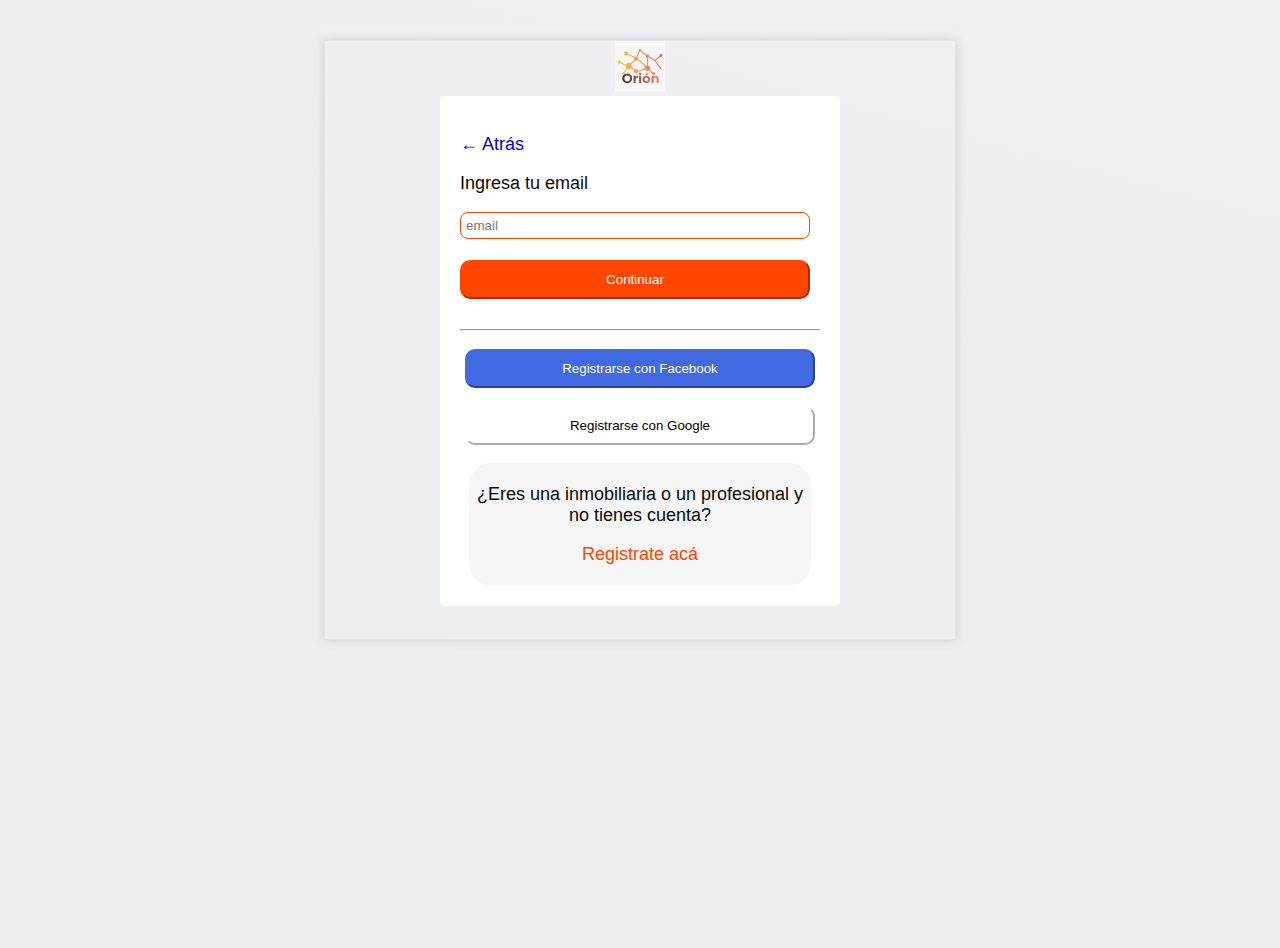
<file: login.html>
<!DOCTYPE html>
<html>
<head>
    <meta charset='utf-8'>
    <meta http-equiv='X-UA-Compatible' content='IE=edge'>
    <title>Login</title>
    <meta name='viewport' content='width=device-width, initial-scale=1'>
    <link rel='stylesheet' href="estilos/principal.css">
    <link rel="icon" type="image/vnd.microsoft.icon" href="imagenes/KeyChainAccess_37052.ico">

</head>
<body>
    <div id="contenedor">
    <center>
        <img src="imagenes/logo.jpeg" alt="logo" width="50px" height="50px">
   </center>
    <form action="">
            <a href="index.html" style="text-decoration:none" ><p> ← Atrás </p></a>
        <p> Ingresa tu email </p>
        <input type="password" class="field" autofocus required placeholder="email"><br><br>
        <a href="registrado.html" target="_blank"> <input type="button" class="btn btn-orange" value="Continuar"> </a>
        <br> <br><hr> 
        <p class="center-content"><input type="button" class="btn btn-blue" value="Registrarse con Facebook"></p>
        <p class="center-content"><input type="button" class="btn btn-white" value="Registrarse con Google"></p>
        <div id="borRedondeado">
            <p style="text-align:center"> ¿Eres una inmobiliaria o un profesional y no tienes cuenta? <br>
              <a href="registro.html" style="text-decoration:none" ><p style="text-align:center"> <span> Registrate acá </span></p></a>
            </p>
        </div>
    </form>
</body>
</html>
</file>
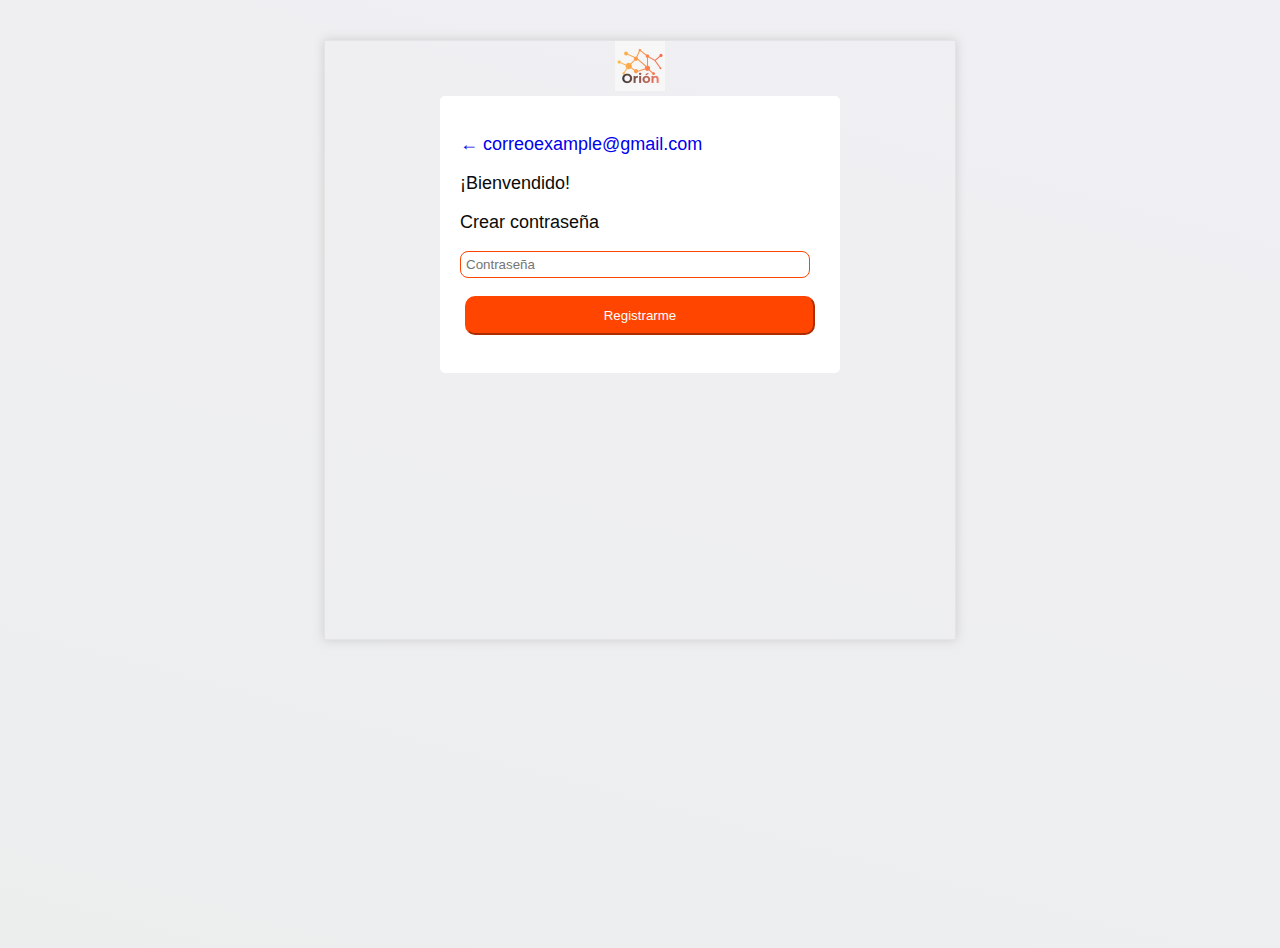
<file: registrado.html>
<!DOCTYPE html>
<html>
<head>
    <meta charset='utf-8'>
    <meta http-equiv='X-UA-Compatible' content='IE=edge'>
    <title>Login</title>
    <meta name='viewport' content='width=device-width, initial-scale=1'>
    <link rel='stylesheet' href="estilos/principal.css">
    <link rel="icon" type="image/vnd.microsoft.icon" href="imagenes/KeyChainAccess_37052.ico">
</head>
<body>
    <div id="contenedor">
    <center>
        <img src="imagenes/logo.jpeg" alt="logo" width="50px" height="50px">
   </center>
    <form action="">
        <a href="login.html" style="text-decoration:none" ><p> ← correoexample@gmail.com </p></a>
        <p> ¡Bienvendido! </p>
        <p> Crear contraseña </p>
        <input type="password" class="field" autofocus required placeholder="Contraseña"> <br>
        <p class="center-content"><input type="submit" class="btn btn-orange" value="Registrarme" onclick = "location='index.html'"></p>
    </form>
</body>
</html>
</file>
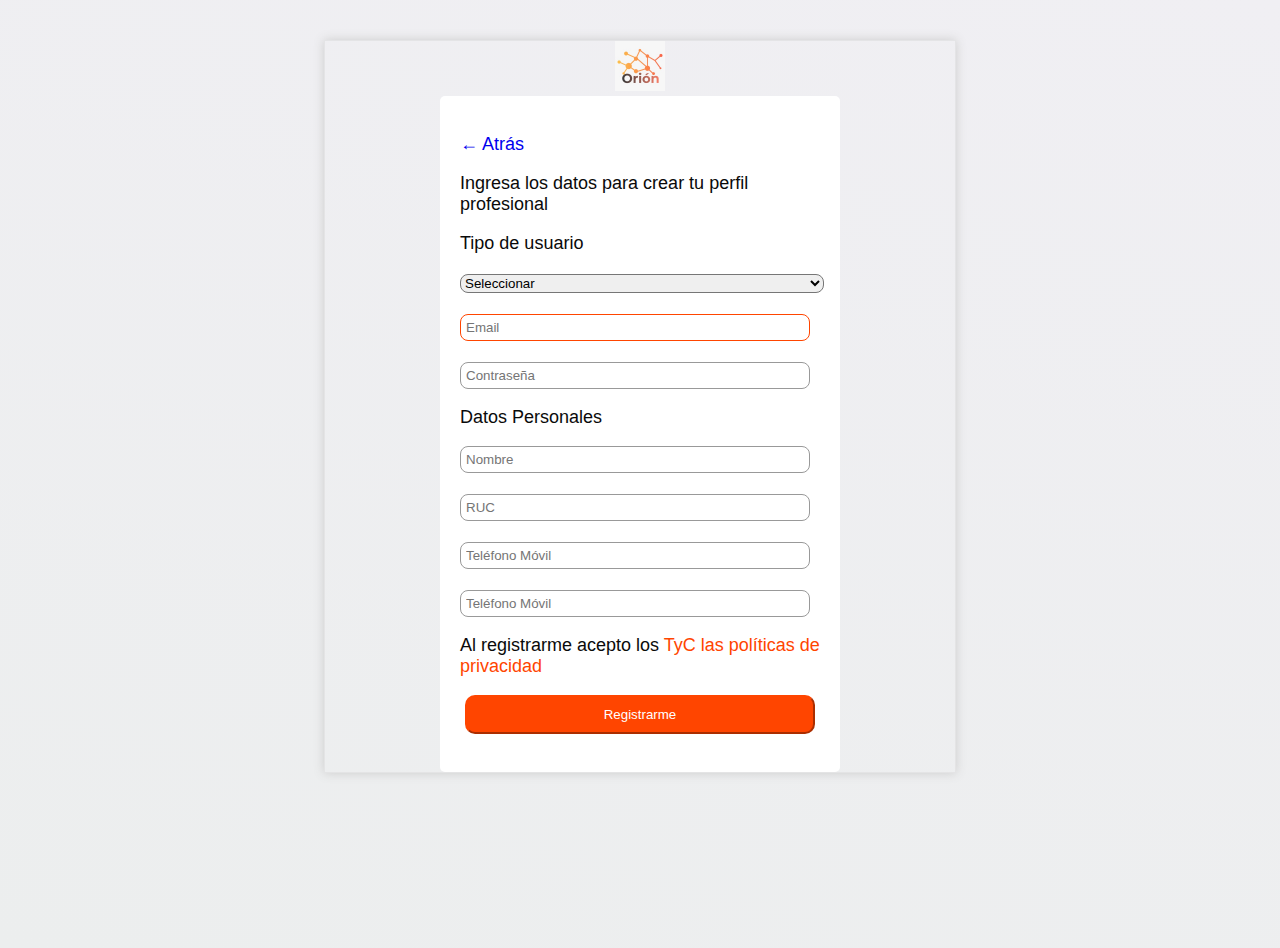
<file: registro.html>
<!DOCTYPE html>
<html>
<head>
    <meta charset='utf-8'>
    <meta http-equiv='X-UA-Compatible' content='IE=edge'>
    <title>Login</title>
    <meta name='viewport' content='width=device-width, initial-scale=1'>
    <link rel='stylesheet' href="estilos/principal.css">
    <link rel="icon" type="image/vnd.microsoft.icon" href="imagenes/KeyChainAccess_37052.ico">

</head>
<body>
    <div id="contenedor">
    <center>
        <img src="imagenes/logo.jpeg" alt="logo" width="50px" height="50px">
   </center>
    <form action="">
            <a href="login.html" style="text-decoration:none" ><p> ← Atrás </p></a>
        <p> Ingresa los datos para crear tu perfil profesional </p>
        <p> Tipo de usuario </p>
        <select class="op" name="opciones">
            <option selected = "#">Seleccionar</option> 
            <option value="1"> Particular</option> 
            <option value="2"> Inmobiliaria </option> 
            <option value="3"> Constructora </option>
            <option value="10"> Corredor</option> 
        </select> <br><br>
        <input type="email" class="field" autofocus required placeholder="Email"> <br><br>
        <input type="password" class="field" autofocus required placeholder="Contraseña"> <br>

        <p> Datos Personales </p>
        <input type="text" class="field" autofocus required placeholder="Nombre"> <br><br>
        <input type="text" class="field" autofocus required placeholder="RUC"> <br><br>
        <input type="text" class="field" autofocus required placeholder="Teléfono Móvil"> <br><br>
        <input type="text" class="field" autofocus required placeholder="Teléfono Móvil"> <br>
        <p> Al registrarme acepto los <FONT COLOR="orangered"> TyC las políticas de privacidad</FONT> </p>
        <p class="center-content"><input type="submit" class="btn btn-orange" value="Registrarme"></p>
    </form>
</body>
</html>
</file>
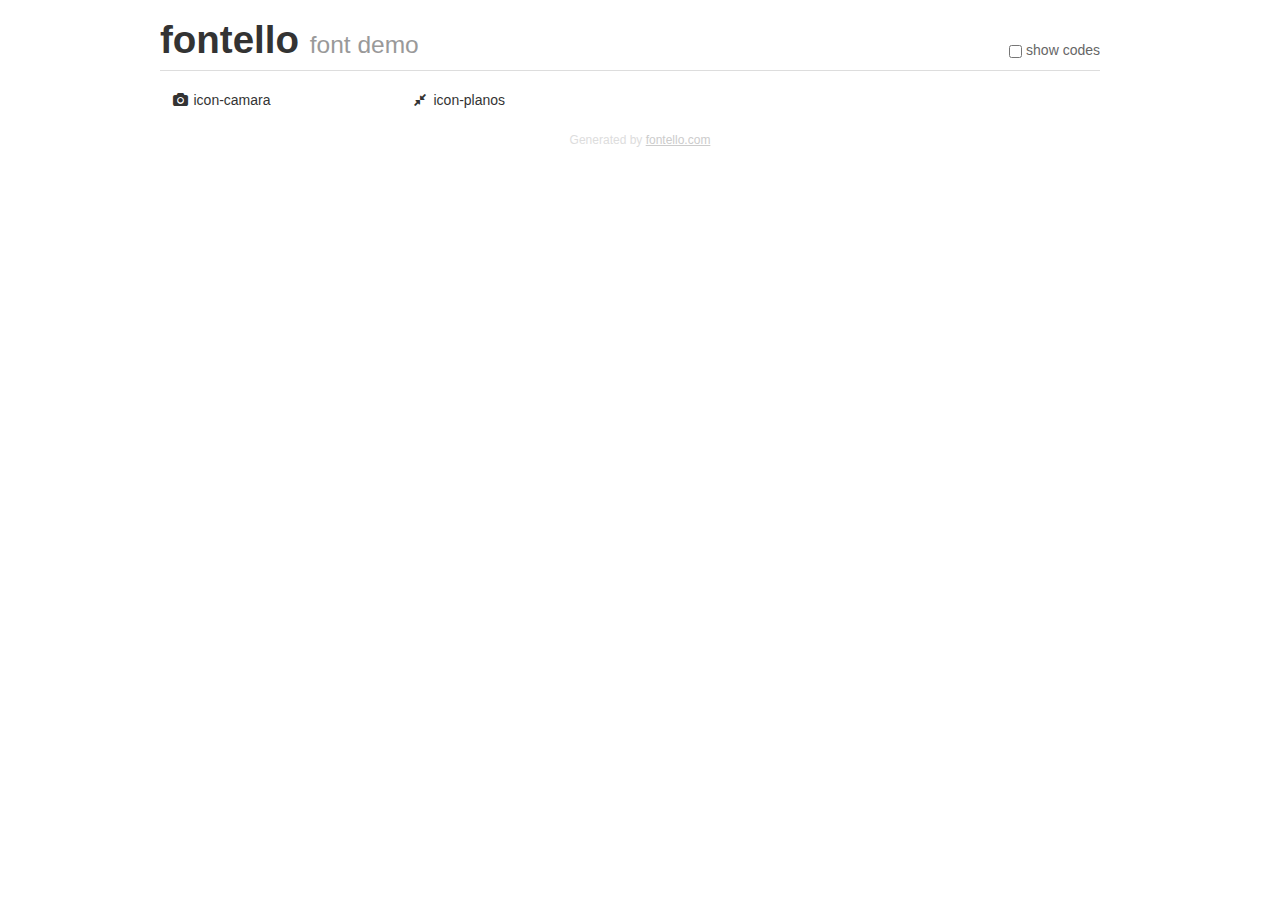
<file: imagenes/seleccion/iconos/fontello-9791b898/demo.html>
<!DOCTYPE html>
<html>
  <head>
  <!--[if lt IE 9]><script language="javascript" type="text/javascript" src="//html5shim.googlecode.com/svn/trunk/html5.js"></script><![endif]-->
  <meta charset="UTF-8">
  <style>
    html {
      font-size: 100%;
      -webkit-text-size-adjust: 100%;
      -ms-text-size-adjust: 100%;
    }
    a:focus {
      outline: thin dotted #333;
      outline: 5px auto -webkit-focus-ring-color;
      outline-offset: -2px;
    }
    a:hover,
    a:active {
      outline: 0;
    }
    input {
      margin: 0;
      font-size: 100%;
      vertical-align: middle;
      *overflow: visible;
      line-height: normal;
    }
    input::-moz-focus-inner {
      padding: 0;
      border: 0;
    }
    body {
      margin: 0;
      font-family: "Helvetica Neue", Helvetica, Arial, sans-serif;
      font-size: 14px;
      line-height: 20px;
      color: #333;
      background-color: #fff;
    }
    a {
      color: #08c;
      text-decoration: none;
    }
    a:hover {
      color: #005580;
      text-decoration: underline;
    }
    .row {
      margin-left: -20px;
      *zoom: 1;
    }
    .row:before,
    .row:after {
      display: table;
      content: "";
      line-height: 0;
    }
    .row:after {
      clear: both;
    }
    .span3 {
      float: left;
      min-height: 1px;
      margin-left: 20px;
      width: 220px;
    }
    .container {
      width: 940px;
      margin-right: auto;
      margin-left: auto;
      *zoom: 1;
    }
    .container:before,
    .container:after {
      display: table;
      content: "";
      line-height: 0;
    }
    .container:after {
      clear: both;
    }
    small {
      font-size: 85%;
    }
    h1 {
      margin: 10px 0;
      font-family: inherit;
      font-weight: bold;
      line-height: 20px;
      color: inherit;
      text-rendering: optimizelegibility;
      line-height: 40px;
      font-size: 38.5px;
    }
    h1 small {
      font-weight: normal;
      line-height: 1;
      color: #999;
      font-size: 24.5px;
    }

    body {
      margin-top: 90px;
    }
    .header {
      position: fixed;
      top: 0;
      left: 50%;
      margin-left: -480px;
      background-color: #fff;
      border-bottom: 1px solid #ddd;
      padding-top: 10px;
      z-index: 10;
    }
    .footer {
      color: #ddd;
      font-size: 12px;
      text-align: center;
      margin-top: 20px;
    }
    .footer a {
      color: #ccc;
      text-decoration: underline;
    }
    .the-icons {
      font-size: 14px;
      line-height: 24px;
    }
    .switch {
      position: absolute;
      right: 0;
      bottom: 10px;
      color: #666;
    }
    .switch input {
      margin-right: 0.3em;
    }
    .codesOn .i-name {
      display: none;
    }
    .codesOn .i-code {
      display: inline;
    }
    .i-code {
      display: none;
    }
    @font-face {
      font-family: 'fontello';
      src: url('./font/fontello.eot?17677932');
      src: url('./font/fontello.eot?17677932#iefix') format('embedded-opentype'),
           url('./font/fontello.woff?17677932') format('woff'),
           url('./font/fontello.ttf?17677932') format('truetype'),
           url('./font/fontello.svg?17677932#fontello') format('svg');
      font-weight: normal;
      font-style: normal;
    }
    .demo-icon {
      font-family: "fontello";
      font-style: normal;
      font-weight: normal;
      speak: never;
     
      display: inline-block;
      text-decoration: inherit;
      width: 1em;
      margin-right: .2em;
      text-align: center;
      /* opacity: .8; */
     
      /* For safety - reset parent styles, that can break glyph codes*/
      font-variant: normal;
      text-transform: none;
     
      /* fix buttons height, for twitter bootstrap */
      line-height: 1em;
     
      /* Animation center compensation - margins should be symmetric */
      /* remove if not needed */
      margin-left: .2em;
     
      /* You can be more comfortable with increased icons size */
      /* font-size: 120%; */
     
      /* Font smoothing. That was taken from TWBS */
      -webkit-font-smoothing: antialiased;
      -moz-osx-font-smoothing: grayscale;
     
      /* Uncomment for 3D effect */
      /* text-shadow: 1px 1px 1px rgba(127, 127, 127, 0.3); */
    }
    </style>
    <link rel="stylesheet" href="css/animation.css"><!--[if IE 7]><link rel="stylesheet" href="css/" + font.fontname + "-ie7.css"><![endif]-->
    <script>
      function toggleCodes(on) {
        var obj = document.getElementById('icons');
      
        if (on) {
          obj.className += ' codesOn';
        } else {
          obj.className = obj.className.replace(' codesOn', '');
        }
      }
    </script>
  </head>
  <body>
    <div class="container header">
      <h1>fontello <small>font demo</small></h1>
      <label class="switch">
        <input type="checkbox" onclick="toggleCodes(this.checked)">show codes
      </label>
    </div>
    <div class="container" id="icons">
      <div class="row">
        <div class="span3" title="Code: 0xe800">
          <i class="demo-icon icon-camara">&#xe800;</i> <span class="i-name">icon-camara</span><span class="i-code">0xe800</span>
        </div>
        <div class="span3" title="Code: 0xe801">
          <i class="demo-icon icon-planos">&#xe801;</i> <span class="i-name">icon-planos</span><span class="i-code">0xe801</span>
        </div>
      </div>
    <div class="container footer">Generated by <a href="https://fontello.com">fontello.com</a></div>
  </body>
</html>
</file>
<file: estilos/principal.css>
@import 'https://fonts.googleapis.com/css?family=Karla';
* {
  box-sizing: border-box;
}

body {
  min-height: 100vh;
  background: linear-gradient(15deg, #eceeee, rgb(240, 239, 243));
  font-family: karla;
  color: rgb(10, 10, 10);
  font-size: 18px;
  -webkit-font-smoothing: antialiased;
}

h1, h2, h3, h4, h5, h6 {
  color: rgb(0, 0, 0);
}

header {
  position: relative;
  padding: 0;
  transform-style: preserve3d;
  perspective: 100%;
  z-index: 2;
}

.menu {
  background-color: whitesmoke;
  list-style: none;
  margin: 0;
  padding-left: 0;
  display: flex;
  justify-content: center;
}

.menu a:hover{
  color: orange;
  
}

.menu a {
  padding: 20px 20px;
  display: block;
  text-decoration: none;
  color: rgb(3, 0, 0);
}
.menu__item {
  position: relative;
}
.menu__item:hover > .sub-menu-shadow {
  display: block;
}
.menu .sub-menu-shadow {
  position: absolute;
  display: none;
}

.dropdown-holder {
  position: relative;
  width: 100%;
  left: 0;
  top: 100%;
}
.dropdown__bg, .dropdown__arrow {
  position: absolute;
}
.dropdown__arrow {
  width: 0;
  height: 0;
  border-width: 10px;
  border-style: solid;
  border-color: transparent transparent white;
  top: -20px;
  opacity: 0;
  transition: 0.2s ease;
  pointer-events: none;
}
.dropdown__bg {
  width: 450px;
  height: 400px;
  background-color: white;
  opacity: 0;
  transition: 0.25s ease;
  border-radius: 5px;
  overflow: hidden;
  z-index: -1;
}
.dropdown__bg-bottom {
  background-color: #fafafa;
  position: absolute;
  width: 100%;
  left: 0;
  top: 300px;
  height: 700px;
  transition: 0.3s ease;
}
.dropdown__wrap {
  overflow: hidden;
  position: absolute;
  transition: 0.25s ease;
  z-index: 1;
}
.dropdown__wrap .top-section, .dropdown__wrap .bottom-section {
  padding: 20px;
}
.dropdown-menu__content {
  position: absolute;
  opacity: 0;
  transition: 0.25s ease;
  min-width: 200px;
}
.dropdown-menu__content ul {
  list-style: none;
  padding-left: 0;
  margin: 0;
}
.dropdown-menu__content a {
  color: inherit;
  text-decoration: none;
  display: block;
  padding: 5px 0;
}
.dropdown-menu__content a:hover {
  color: #333;
}
.dropdown-menu.active .dropdown-menu__content {
  opacity: 1;
}

#comprar .dropdown-menu__content {
  width: 1200px;
}

#alquilar .dropdown-menu__content {
  width:  1200px;
}

#temporal .dropdown-menu__content {
  width:  1200px;
}

.col-2 {
  display: flex;
}

.col-2-1{
  margin-left: 300px;
}
.col-2-2{
  margin-left: 200px;
}
.col-2-3{
  margin-left: 100px;
}

.col-2 > ul, .col-2 > div {
  flex: 1 0 150px;
  margin-right:30px ;
}

.menu-title {
  margin: 0 0 10px;
  font-size: 18px;
  color: #000000;
}

.info {
  line-height: 1.7;
}

.publicarBtn{
  border: none;
  margin-left: 20%;
  background-color: whitesmoke;
}

.publicarBtn > a{
  font-weight: bold;
  color: black;
}

.ingresarBtn{
  border: none;
  background-color: rgb(255, 81, 0);
  border-radius: 20px;
  height: 50px;
  width: 100px;
  margin-top: 10px;
}

.ingresarBtn > a{
  color: white;
  font-weight: bold;
}

.pie_pagina{
  display: flex;
  background-image: url("../imagenes/fondo.jpg");
  width: 100%;
  height: 400px;
  background-repeat: no-repeat;
  background-size: cover;  
}

.pie_pagina >img{
  object-fit: cover;
  width: 100%;
  background-repeat: no-repeat;
}

.pie_pagina_secciones {
  display: flex;
  width: 100%;
}


.pie_pagina_secciones > div {
  width: 100%;
  height: 300px;
  margin: 20px;
  text-align: left;
  line-height: 25px;
  padding: 15px;
  margin-right: 40px;
}

.pie_pagina_secciones > div > h3 {
  font-family: Arial, Helvetica, sans-serif;
  margin-bottom: 20px;
  color: white;
}

#Apps {
  color: white;
}

.pie_pagina_secciones > div > p {
  line-height: 3px;
}
.pie_pagina_secciones > div > div > p > a {
  text-decoration: none;
  color: white;
  font-size: 15px;
}
.opciones > p {
  margin: 0px;
  
}
.opciones > p > a {
  text-align: justify;
  font-family: Arial, Helvetica, sans-serif;
}

.tit{
  margin-top: 60px;
}

body {font-family: Hind,sans-serif; background-color: white; box-sizing: border-box;}
    form{
        background-color: white;
        border-radius: 5px;
        padding: 20px;
        margin: 0 auto;
        width:400px;
    }
    input,textarea {
        outline: none;
        border: 3;
        width: 350px;       
    }
    .field{
        border: solid 1px #999;
        padding: 5px;
    }
    .field:focus{
        border-color:orangered;
    }
    .center-content{
       text-align: center; 
    }

    .btn{
      border-radius: 10px;
      display: inline-block;
      padding: 10px 15px;
      text-decoration: none;
  }
  .btn-orange{
      color: white;
      background-color: orangered;
      border-color: orangered;
      cursor: pointer;
  }
  
  .btn-orange:hover{
      background-color: orangered;
  }
  .btn-orange:active{
      background-color:  orangered;
  }
  
  .btn-blue{
      color:white;
      background-color: RoyalBlue;
      border-color: royalblue;
      cursor: pointer;
  }
  
  .btn-white{
      color:black;
      background-color: white;
      border-color: white;
      cursor: pointer;
  }
  #borRedondeado{
      width:95%;
      height: 50%;
      border:3px solid WhiteSmoke;
      background-color: WhiteSmoke;
      border-radius:22px;
      margin-left: auto;
      margin-right: auto;
  }
  
  .field{
      border-radius: 8px;
  }
  p span{
      color:orangered;
  }
  
  .op{
      border-radius: 8px;
      width: 101%;
  }
  
  #contenedor {
      width: 50%;
      height: auto;
      margin: 0px auto;
      border: 1px solid rgba(225, 225, 226, 0.8);
      box-shadow: 0px 0px 10px #ccc;
      margin-top: 40px;
      margin-bottom: 40px;
      min-height: 600px;
  }

 .copyright{
   margin-top: 0px;
   display: flex;
  background-image: url("../imagenes/fondo.jpg");
  background-repeat: no-repeat;
  background-size: cover;  
  flex-direction: column;
 } 

 .copyright > p{
   font-family: Arial, Helvetica, sans-serif;
   font-size: 12px;
   color: white;
 }   

 #Navent{
   text-align: center;
 }

 @media screen and (max-width: 980px){
  .menu{
    flex-direction: column;
    -ms-flex-item-align: center;
  }

  .menu  > button {
    flex-direction: column;
    margin: 0%;
  }
  
  .top-section{
    flex-direction: column;
  }

  .pie_pagina{
    height: 100%;
  }
  .pie_pagina_secciones{
    flex-direction: column;
    margin:0px;
    padding: 0px;
  }

  .copyright{
    flex-direction: column;
    height: 100%;
  }

  .publicarBtn{
    width: 100%;
    border: 1px solid;
    border-radius: 20px;
  }

  .publicarBtn> a{
    width: 100%;
    text-align: center;
  }
  .ingresarBtn{
    width: 100%;
  }

  .ingresarBtn > a{
    width: 100%;
    text-align: center;
  }
}
</file>
<file: estilos/inicio.css>
.menu_contorno {
    display: flex;
    flex-direction: column;
    background-color: rgba(0, 0, 0, 0.4);
    height: 16em;
    width: 60%;
    position: relative;
    top: 100px;
    left: 20%;
    color: #fff;
    text-align: center;
    padding-top: 1em;
    border-radius: 20px;
    z-index: 1;
  }
  
  .fondo{
    background-image: url(../imagenes/dfp-alquiler.jpg);
    width: 100%;
    height: 600px;
    object-fit: cover;
    object-position: center;
    background-position: 100%;
  }
  .menu_contorno > h1 {
    font-family: Arial, Helvetica, sans-serif;
    color: white;
    text-align: center;
    font-size: 40px;
  }
  
  .menu_interior {
    display: flex;
    background-color: #eceeef;
    margin-right: 60%;
    border-radius: 20px 20px 0px 0px;
    margin-left: 20px;
  }
  
  .menu_interior > ul > li > a {
    display: flex;
    text-decoration: none;
    color: black;
    padding: 5px;
  }
  
  .menu_interior > ul > li {
    position: relative;
    list-style: none;
    padding-left: 0px;
    display: inline-block;
  }
  
  .menu_item {
    display: block;
    font-family: Arial, Helvetica, sans-serif;
  }
  
  .menu_interior li a:active {
    background: white;
    border-radius: 10px 10px 10px 10px;
    text-decoration: underline #faa909 3px;
    font-weight: bold;
  }
  
  #compra, #alquiler {
    border-right: solid gray 1px;
  }
  
  .menu_opciones {
    display: flex;
    margin-left: 20px;
  }
  
  select {
    background: white;
    border: none white;
    font-size: 16px;
    height: 50px;
    padding: 10px 30px;
    width: 20%;
    border-radius: 0px 0px 0px 20px;
    border-right: solid gray 1px;
  }
  
  .button {
    display: inline-block;
    padding: 15px 45px;
    font-size: 16px;
    cursor: pointer;
    text-align: center;
    text-decoration: none;
    outline: none;
    color: #fff;
    background-color: #ff6600;
    border: none;
    border-radius: 0px 20px 20px 0px;
  }
  
  .button > a {
    text-decoration: none;
    color: white;
    font-weight: bold;
  }
  
  .opcion {
    font-family: Arial, Helvetica, sans-serif;
    border-radius: 20px;
    font-size: 16px;
  }
  
  input {
    border: none white;
  }
  
  .button_ayuda {
    position: absolute;
    top: 620px;
    left: 80%;
    background-color: rgb(62, 0, 90);
    width: 200px;
    height: 50px;
    border-radius: 20px 20px 0px 0px;
  }
  
  .button_ayuda > a {
    text-decoration: none;
    color: white;
    margin-left: 10px;
  }
  
  .cuerpo_contenedor {
    font-family: Arial, Helvetica, sans-serif;
    text-align: center;
    margin-top: 200px;
    font-size: 17px;
  }
  
  .button_propiedades {
    width: 180px;
    height: 50px;
    background-color: #ff5e00;
    border-radius: 10px;
    border: none;
  }
  
  .button_propiedades > a {
    text-decoration: none;
    color: #fff;
    font-weight: bold;
    font-size: 16px;
  }
  
  .flex-container {
    margin-top: 150px;
    display: flex;
    justify-content: center;
    background-color: #ffffff;
  }
  
  .flex-container > div {
    background-color: #fff;
    width: 400px;
    height: 450px;
    margin: 10px;
    text-align: center;
    line-height: 25px;
    padding: 15px;
  }
  .flex-container > div > h3 {
    text-align: center;
    font-family: Arial, Helvetica, sans-serif;
    font-weight: bold;
    color: rgb(0, 0, 0);
  }
  
  .flex-container > div > img {
    width: 400px;
    height: 300px;
    border-radius: 20px;
  }
  
  .button_guias {
    width: 150px;
    height: 40px;
    background-color: #ff5e00;
    border-radius: 10px;
    border: none;
  }
  
  .button_guias > a {
    text-decoration: none;
    color: white;
    font-weight: bold;
    font-size: 14px;
  }
  
  .contenido_bajo {
    display: flex;
    background-color: #f3f7f8;
    width: 100%;
    height: 300px;
  }
  
  .contenido_secciones {
    display: flex;
  }
  
  .contenido_secciones > div {
    width: 300px;
    height: 300px;
    margin: 20px;
    text-align: left;
    line-height: 25px;
    padding: 15px;
    margin-right: 40px;
  }
  
  .contenido_secciones > div > h3 {
    font-family: Arial, Helvetica, sans-serif;
    margin-bottom: 20px;
  }
  .contenido_secciones > div > p {
    line-height: 3px;
  }
  .contenido_secciones > div > div > p > a {
    text-decoration: none;
    color: black;
    font-size: 15px;
  }
  .opciones > p {
    margin: 0px;
    
  }
  .opciones > p > a {
    text-align: justify;
    font-family: Arial, Helvetica, sans-serif;
  }
  
  #masVentas, #menosVentas, #masCompra, #menosCompra, #masAlquiler, #menosAlquiler, #masZona, #menosZona {
      font-weight: bold;
  }


  @media screen and (max-width: 980px){
    .menu_contorno{
        width: 70%;
        height: 70%;
        margin-left: 0%;
    }
    .menu_interior{
        width: 70%;
        flex-direction: column;
    }
    .barra_lateral{
        width:30%;
    }

    .fondo{
      width: 100%;
      object-fit: cover;
    }

    .borde{
      width: 0%;
    }

    .flex-container{
      width: 70%;
      flex-direction: column;
    }

    .flex-container{
      width: 70%;
      flex-direction: column;
    }

    .flex-container > div > img {
      width: 300px;
      height: 300px;
      border-radius: 20px;
    }
    .contenido_bajo{
      width: 100%;
      height: 100%;
      flex-direction: column;
      
    }
    .contenido_secciones{
      width: 70%;
      flex-direction: column;
      height: 100%;
    }
    .opciones{
      flex-direction: column;
      height: 100%;
    }

}
</file>
<file: estilos/compra.css>
*{
    font-family: Arial, Helvetica, sans-serif;
}

#cuadroContenido a{
    text-decoration: none;
    color: black;
    font-weight: bold;
}
.multiselect{
    width: 250px;
    position:relative;
}
.multiselectPrecios {
    width: 220px;
    position:relative;
}

.selectBox{
    position: relative;
}
.selectBoxPrecios{
    position: relative;
    
}

.selectBox select {
    width: 100%;
}
.selectBoxPrecios select {
    width: 100%;
}

.overSelect, .overSelectPrecios{
    position: absolute;
    left: 0;
    right: 0;
    top: 0;
    bottom: 0;
}

#checkboxes, #precios {
    display: block;
    border: 1px #dadada solid;
    position:absolute;
    width:100%;
    background-color:white;
    box-sizing: border-box;
    overflow-y:auto;
    max-height:65px;
    color: black;
}
#checkboxes.hide, #precios.hidePrecios {
   visibility: hidden;
}

#checkboxes label, #precios label {
    display: block;
}
#checkboxes input{
    width: 40px;
}

#direc{
    border-left: 1px solid black;
    margin-left: 5px;
    padding-left: 5px;
}
#cuadroContenido #iconosC{
    display:inline-block;
    }
#cuadroContenido{
    display: flex;
    flex-direction: column;
    justify-content:space-evenly;
    align-items: center;
    align-content: center;
    flex-wrap:nowrap
    
}
#contactarBoton{
    background-color: coral;
    color: white;
    border-radius: 5px;
}


/* NAV*/
#nav {
    width: 100%;
    background-color:rgb(104, 39, 104);
    height: 40px;
    font-family: sans-serif;
    font-size: 14px;
    margin-top: 0%;
    
}

#nav ul {
    list-style: none;
    text-decoration: none;
    width: 300px;
}

#nav > ul > li {
    width: 80px;
    float: left;
}

#nav > ul > li a {
    display: block;
    padding-left: 1px;
    padding-right: 1px;
    color: gray;
    text-decoration: none;
    width: 50px;
    margin: 0 auto;
   
}


#nav >ul li a:hover {
    color:  white;
    
}
/*aside 2 */
#baños ul, #estac ul {
    list-style-type: none;
    margin: 0;
    padding: 0;
    overflow: hidden;
    justify-content: center;
    background-color: white;
    border: 2px gray solid;
    border-radius: 7px;
}

#baños li, #estac li {
    float: left;
}

#baños li a, #estac li a {
    display: block;
    color: black;
    text-align: center;
    padding:14px 14px;
    margin: 0;
    text-decoration: none;
}

#baños li a:hover:not(.active), #estac li a:hover:not(.active) {
    background-color: orangered;
}

.sidebar2{
    display: flex;
    flex-direction: column;
    align-items: flex-start;
    align-content: space-between;
    justify-content: left;
    
    flex-wrap: wrap;
    margin: 5px;
}
.sidebar2 div{
    margin-top: 15px;
    margin-bottom: 15px;
}
 .radioB input {
     width: 50px;
 }

#enviar{
    width: 60px;
    border-radius: 30px;
    background-color: rgb(255, 69, 0);
    border-color: papayawhip;
    color: papayawhip;
    margin-top: 10px;
}

/**/
  .grid {
           display: grid;
            grid-template-columns: [x0] 380px [x1] 1fr [x2] 1fr [x3];
            grid-template-rows:  [y1] 500px [y2] 1fr [y3] ;
            grid-gap: 5px 20px;
            
            
          
            }
             
                .sidebar {
                background: rgb(112, 59, 112);
                grid-column: x0 / x1;
                grid-row: y1/y2;
                color: white;
                border-radius: 15px;
                height: 400px;
                
               
                }
                .sidebar2 {
                    background: white;
                    grid-column: x0 / x1;
                    grid-row: y2/y3;
                    color: black;
                    border-radius: 15px;
                    height: 680px;
                   
                   
                    }
                
                .contentM {
                    background:#eceeee;
                    grid-column: x1 / x3;
                    grid-row: y1 / y3;
                    display: grid;
                    row-gap: 10px;
                    border-color: black;      
                    
                    }
                    
#mapa{
    background-color: orangered;
    color: white;
}

.ws{
    width: 100%;
    background: rgba(39,210,103,255);
    color: white;
    font-size: 15px;
    border: none;
    margin-bottom: 20px;
    padding: 13px;
    border-radius: 20px;
    border-color: rgba(136,148,155,255);
    margin: 0% 0 3%;
}
.icon{
    width: 250px;
    height: 10px;
}
.contenedor_nf{
    display: grid;
    grid-template-columns: repeat(4,120px);
    
    width: 450px;
    height: 50px;
    font-size: 14px;
    color: #5f6d72;
}
.contenedor_nf .item{
    margin: 1px;
    
}

#cuadro1, #cuadro2, #cuadro3, #cuadro4, #cuadro5, #cuadro6, #cuadro7{
    display: grid;
    row-gap: 10px;
    border-radius: 5px;
    border-style: solid;
    border-color:gray;
    border-width: thin;
    grid-template-columns: [x0] 1fr [x1] 1fr [x2] ;
    
    grid-gap: 5px 20px;
    background-color: rgba(210, 244, 245, 0.658);
   
    
}

#cuadro1 .slide, #cuadro2 .slide2, #cuadro3 .slide3, #cuadro4 .slide, #cuadro5 .slide, #cuadro6 .slide, #cuadro7 .slide{ 
 
    grid-column: x0/x1;
}
#cuadro1 #cuadroContenido, #cuadro2 #cuadroContenido, #cuadro3 #cuadroContenido, #cuadro4 #cuadroContenido, #cuadro5 #cuadroContenido, 
#cuadro6 #cuadroContenido,#cuadro7 #cuadroContenido {
    grid-column: x1/x2;
}
.sidebar div{
    display: block;
    width: 95%;
    margin: 8px;

}
/*imagenes slider*/
#cuadro1 .slide, #cuadro2 .slide2, #cuadro3 .slide3, #cuadro4 .slide, #cuadro5 .slide, #cuadro6 .slide, #cuadro7 .slide{
    position: inherit;
   
    margin: 0px;
    background-color:rgb(204, 202, 202);
    
}

#cuadro1 .slide-inner, #cuadro2 .slide-inner2, #cuadro3 .slide-inner3, #cuadro4 .slide-inner, 
#cuadro5 .slide-inner, #cuadro6 .slide-inner, #cuadro7 .slide-inner    {
    position: relative;
    overflow: hidden;
    width: 100%;
    height: calc( 300px + 3em);
}

#cuadro1 .slide-open:checked + .slide-item, #cuadro2 .slide-open2:checked + .slide-item2, #cuadro3 .slide-open3:checked + .slide-item3,
#cuadro4 .slide-open:checked + .slide-item, #cuadro5 .slide-open:checked + .slide-item,  #cuadro6 .slide-open:checked + .slide-item,
#cuadro7 .slide-open:checked + .slide-item{
    position: static;
    opacity: 1;
}

#cuadro1 .slide-item, #cuadro2 .slide-item2, #cuadro3 .slide-item3, #cuadro4 .slide-item, #cuadro5 .slide-item,
#cuadro6 .slide-item, #cuadro7 .slide-item {
    position: absolute;
    opacity: 0;
    -webkit-transition: opacity 1 ease-out;
    transition: opacity 1 ease-out;
}

#cuadro1 .slide-item img, #cuadro2 .slide-item2 img, #cuadro3 .slide-item3 img, #cuadro4 .slide-item img, #cuadro5 .slide-item img,
#cuadro6 .slide-item img,  #cuadro7 .slide-item img {
    display: block;
    height:auto;
    width: 100%;
    max-width: 100%;
}

#cuadro1 .slide-control, #cuadro2 .slide-control2, #cuadro3 .slide-control3, #cuadro4 .slide-control, 
#cuadro5 .slide-control, #cuadro6 .slide-control, #cuadro7 .slide-control{
    background: rgba(0, 0, 0, 0.01);
    border-radius: 50%;
    color: #fff;
    cursor: pointer;
    display: none;
    font-size: 40px;
    height: 40px;
    line-height: 35px;
    position:absolute;
    top: 50%;
    -webkit-transform: translate(0, -50%);
    cursor: pointer;
    -ms-transform: translate(0, -50%);
    transform: translate(0, -50%);
    text-align: center;
    width: 40px;
    z-index: 10;
}

#cuadro1 .slide-control.prev, #cuadro2 .slide-control.prev, #cuadro3 .slide-control3.prev, 
#cuadro4 .slide-control.prev, #cuadro5 .slide-control.prev, #cuadro6 .slide-control.prev , 
#cuadro7 .slide-control.prev  {
    left: 2%;
}

#cuadro1 .slide-control.next, #cuadro2 .slide-control2.next, #cuadro3 .slide-control3.next, #cuadro4 .slide-control.next,
#cuadro5 .slide-control.next, #cuadro6 .slide-control.next, #cuadro7 .slide-control.next{
    right: 2%;
}

#cuadro1 .slide-control:hover, #cuadro2 .slide-control2:hover, #cuadro3 .slide-control3:hover, 
#cuadro4 .slide-control:hover,  #cuadro5 .slide-control:hover,  #cuadro6 .slide-control:hover,
#cuadro7 .slide-control:hover {
    background: rgba(0, 0, 0, 0.8);
    color:#aaaaaa;
}

#cuadro1 #slide-1:checked ~ .control-1,
#cuadro1 #slide-2:checked ~ .control-2,
#cuadro1 #slide-3:checked ~ .control-3,
#cuadro2 #slide-4:checked ~ .control-4,
#cuadro2 #slide-5:checked ~ .control-5,
#cuadro2 #slide-6:checked ~ .control-6,
#cuadro3 #slide-7:checked ~ .control-7,
#cuadro3 #slide-8:checked ~ .control-8,
#cuadro3 #slide-9:checked ~ .control-9,
#cuadro4 #slide-10:checked ~ .control-10,
#cuadro4 #slide-11:checked ~ .control-11,
#cuadro4 #slide-12:checked ~ .control-12,
#cuadro5 #slide-13:checked ~ .control-13,
#cuadro5 #slide-14:checked ~ .control-14,
#cuadro5 #slide-15:checked ~ .control-15,
#cuadro6 #slide-16:checked ~ .control-16,
#cuadro6 #slide-17:checked ~ .control-17,
#cuadro6 #slide-18:checked ~ .control-18,
#cuadro7 #slide-19:checked ~ .control-19,
#cuadro7 #slide-20:checked ~ .control-20,
#cuadro7 #slide-21:checked ~ .control-21
 {
    display: block;
}

#cuadro1 .slide-indicador, #cuadro2 .slide-indicador2,#cuadro3 .slide-indicador3,#cuadro4 .slide-indicador,
#cuadro5 .slide-indicador, #cuadro6 .slide-indicador , #cuadro7 .slide-indicador  {
    list-style: none;
    margin: 0;
    padding: 0;
    position: absolute;
    bottom: 2%;
    left: 0;
    right: 0;
    text-align: center;
    z-index: 10;
}

#cuadro1 .slide-indicador li, #cuadro2 .slide-indicador2 li, #cuadro3 .slide-indicador3 li,
#cuadro4 .slide-indicador li, #cuadro5 .slide-indicador li,  #cuadro6 .slide-indicador li, 
#cuadro7 .slide-indicador li  {
    display: inline-block;
    margin: 0 5px;
}

#cuadro1 .slide-circulo, #cuadro2 .slide-circulo2, #cuadro3 .slide-circulo3, 
#cuadro4 .slide-circulo, #cuadro5 .slide-circulo, #cuadro6 .slide-circulo, 
#cuadro7 .slide-circulo {
    color: #f8faf9;
    cursor: pointer;
    display: block;
    font-size: 35px;
}

#cuadro1 .slide-circulo:hover, #cuadro2 .slide-circulo2:hover, #cuadro3 .slide-circulo3:hover,
#cuadro4 .slide-circulo:hover, #cuadro5 .slide-circulo:hover, #cuadro6 .slide-circulo:hover,
#cuadro7 .slide-circulo:hover   {
    color: #aaaaaa;
}

#cuadro1 #slide-1:checked ~ .control-1 ~ .slide-indicador li:nth-child(1) .slide-circulo,
#cuadro1 #slide-2:checked ~ .control-2 ~ .slide-indicador li:nth-child(2) .slide-circulo,
#cuadro1 #slide-3:checked ~ .control-3 ~ .slide-indicador li:nth-child(3) .slide-circulo,
#cuadro2  #slide-4:checked ~ .control-4 ~ .slide-indicador2 li:nth-child(4) .slide-circulo2,
#cuadro2  #slide-5:checked ~ .control-5 ~ .slide-indicador2 li:nth-child(5) .slide-circulo2,
#cuadro2  #slide-6:checked ~ .control-6 ~ .slide-indicador2 li:nth-child(6) .slide-circulo2,
#cuadro3  #slide-7:checked ~ .control-7 ~ .slide-indicador3 li:nth-child(7) .slide-circulo3,
#cuadro3  #slide-8:checked ~ .control-8 ~ .slide-indicador3 li:nth-child(8) .slide-circulo3,
#cuadro3  #slide-9:checked ~ .control-9 ~ .slide-indicador3 li:nth-child(9) .slide-circulo3
#cuadro4  #slide-10:checked ~ .control-10 ~ .slide-indicador3 li:nth-child(10) .slide-circulo4,
#cuadro4  #slide-11:checked ~ .control-11 ~ .slide-indicador3 li:nth-child(11) .slide-circulo4,
#cuadro4  #slide-12:checked ~ .control-12 ~ .slide-indicador3 li:nth-child(12) .slide-circulo4,
#cuadro5  #slide-13:checked ~ .control-13 ~ .slide-indicador3 li:nth-child(13) .slide-circulo,
#cuadro5  #slide-14:checked ~ .control-14 ~ .slide-indicador3 li:nth-child(14) .slide-circulo,
#cuadro5  #slide-15:checked ~ .control-15 ~ .slide-indicador3 li:nth-child(15) .slide-circulo,
#cuadro6  #slide-16:checked ~ .control-16 ~ .slide-indicador3 li:nth-child(16) .slide-circulo,
#cuadro6  #slide-17:checked ~ .control-17 ~ .slide-indicador3 li:nth-child(17) .slide-circulo,
#cuadro6  #slide-18:checked ~ .control-18 ~ .slide-indicador3 li:nth-child(18) .slide-circulo,
#cuadro7  #slide-19:checked ~ .control-19 ~ .slide-indicador3 li:nth-child(19) .slide-circulo,
#cuadro7  #slide-20:checked ~ .control-20 ~ .slide-indicador3 li:nth-child(20) .slide-circulo,
#cuadro7  #slide-21:checked ~ .control-21 ~ .slide-indicador3 li:nth-child(21) .slide-circulo
 {
    color: #cccecf;
}

#titulo {
    width: 100%;
    position: absolute;
    padding: 0px;
    margin: 0px auto;
    text-align: center;
    font-size: 27px;
    color: rgba(255, 255, 255, 1);
    font-family: 'Open Sans', sans-serif;
    z-index: 9999;
    text-shadow: 0px 1px 2px rgba(0, 0, 0, 0.33), -1px 0px 2px rgba(255, 255, 255, 0);
}

footer{
    margin-top: 80px;
    position: relative;
}

/*  MEDIA QUERY*/
@media (max-width: 700px) {
    .grid {
        display: grid;
         grid-template-columns: [x0] 600px [x1];
         grid-template-rows:  [y1] 500px [y2] 540px [y3] 1fr [y4]  ;
         grid-gap: 5px 20px;
         
         
       
         }
          
             .sidebar {
             background: rgb(112, 59, 112);
             grid-column: x0 / x1;
             grid-row: y1/y2;
             color: white;
             border-radius: 15px;
             height: 400px;
             
            
             }
             .sidebar2 {
                 background: white;
                 grid-column: x0 / x1;
                 grid-row: y2/y3;
                 color: black;
                 border-radius: 15px;
                 height: 680px;
                
                
                 }
             
             .contentM {
                 background: #eceeee;
                 grid-column: x0 / x1;
                 grid-row: y3 / y4;
                 display: grid;
                 row-gap: 10px;
                 border-color: black;      
                 
                 }
                
                #cuadro1, #cuadro2, #cuadro3, #cuadro4, #cuadro5, #cuadro6, #cuadro7 {
                    display: flex;
                    flex-direction: row;
                    flex-wrap: wrap;
                    align-items: flex-start;
                    justify-content: center;
                 
                }
                footer{
                    margin-top: 80px;
                    position: relative;
                }
             
                #cuadro1 .slide, #cuadro2 .slide2, #cuadro3 .slide3, #cuadro4 .slide, #cuadro5 .slide, #cuadro6 .slide, #cuadro7 .slide{ 
 
                  width: 500px;
                }
                #cuadro1 #cuadroContenido, #cuadro2 #cuadroContenido, #cuadro3 #cuadroContenido, #cuadro4 #cuadroContenido, #cuadro5 #cuadroContenido, 
                #cuadro6 #cuadroContenido,#cuadro7 #cuadroContenido {
                    width: 500px;
                }


}
</file>
<file: estilos/fontello.css>
@font-face {
  font-family: 'fontello';
  src: url('../font/fontello.eot?94063398');
  src: url('../font/fontello.eot?94063398#iefix') format('embedded-opentype'),
       url('../font/fontello.woff2?94063398') format('woff2'),
       url('../font/fontello.woff?94063398') format('woff'),
       url('../font/fontello.ttf?94063398') format('truetype'),
       url('../font/fontello.svg?94063398#fontello') format('svg');
  font-weight: normal;
  font-style: normal;
}
/* Chrome hack: SVG is rendered more smooth in Windozze. 100% magic, uncomment if you need it. */
/* Note, that will break hinting! In other OS-es font will be not as sharp as it could be */
/*
@media screen and (-webkit-min-device-pixel-ratio:0) {
  @font-face {
    font-family: 'fontello';
    src: url('../font/fontello.svg?94063398#fontello') format('svg');
  }
}
*/
[class^="icon-"]:before, [class*=" icon-"]:before {
  font-family: "fontello";
  font-style: normal;
  font-weight: normal;
  speak: never;

  display: inline-block;
  text-decoration: inherit;
  width: 1em;
  margin-right: .2em;
  text-align: center;
  /* opacity: .8; */

  /* For safety - reset parent styles, that can break glyph codes*/
  font-variant: normal;
  text-transform: none;

  /* fix buttons height, for twitter bootstrap */
  line-height: 1em;

  /* Animation center compensation - margins should be symmetric */
  /* remove if not needed */
  margin-left: .2em;

  /* you can be more comfortable with increased icons size */
  /* font-size: 120%; */

  /* Font smoothing. That was taken from TWBS */
  -webkit-font-smoothing: antialiased;
  -moz-osx-font-smoothing: grayscale;

  /* Uncomment for 3D effect */
  /* text-shadow: 1px 1px 1px rgba(127, 127, 127, 0.3); */
}

.icon-camara:before { content: '\e800'; } /* '' */
.icon-planos:before { content: '\e801'; } /* '' */
.icon-casa:before { content: '\e802'; } /* '' */
.icon-compartir:before { content: '\e803'; } /* '' */
.icon-metros:before { content: '\e804'; } /* '' */
.icon-imprimir:before { content: '\e805'; } /* '' */
.icon-etapa:before { content: '\e811'; } /* '' */
.icon-habitaciones:before { content: '\f033'; } /* '' */
.icon-entrega:before { content: '\f133'; } /* '' */
.icon-carro:before { content: '\f1b9'; } /* '' */
.icon-ws:before { content: '\f232'; } /* '' */
.icon-baño:before { content: '\f2cc'; } /* '' */
</file>
<file: imagenes/seleccion/iconos/fontello-9791b898/css/animation.css>
/*
   Animation example, for spinners
*/
.animate-spin {
  -moz-animation: spin 2s infinite linear;
  -o-animation: spin 2s infinite linear;
  -webkit-animation: spin 2s infinite linear;
  animation: spin 2s infinite linear;
  display: inline-block;
}
@-moz-keyframes spin {
  0% {
    -moz-transform: rotate(0deg);
    -o-transform: rotate(0deg);
    -webkit-transform: rotate(0deg);
    transform: rotate(0deg);
  }

  100% {
    -moz-transform: rotate(359deg);
    -o-transform: rotate(359deg);
    -webkit-transform: rotate(359deg);
    transform: rotate(359deg);
  }
}
@-webkit-keyframes spin {
  0% {
    -moz-transform: rotate(0deg);
    -o-transform: rotate(0deg);
    -webkit-transform: rotate(0deg);
    transform: rotate(0deg);
  }

  100% {
    -moz-transform: rotate(359deg);
    -o-transform: rotate(359deg);
    -webkit-transform: rotate(359deg);
    transform: rotate(359deg);
  }
}
@-o-keyframes spin {
  0% {
    -moz-transform: rotate(0deg);
    -o-transform: rotate(0deg);
    -webkit-transform: rotate(0deg);
    transform: rotate(0deg);
  }

  100% {
    -moz-transform: rotate(359deg);
    -o-transform: rotate(359deg);
    -webkit-transform: rotate(359deg);
    transform: rotate(359deg);
  }
}
@-ms-keyframes spin {
  0% {
    -moz-transform: rotate(0deg);
    -o-transform: rotate(0deg);
    -webkit-transform: rotate(0deg);
    transform: rotate(0deg);
  }

  100% {
    -moz-transform: rotate(359deg);
    -o-transform: rotate(359deg);
    -webkit-transform: rotate(359deg);
    transform: rotate(359deg);
  }
}
@keyframes spin {
  0% {
    -moz-transform: rotate(0deg);
    -o-transform: rotate(0deg);
    -webkit-transform: rotate(0deg);
    transform: rotate(0deg);
  }

  100% {
    -moz-transform: rotate(359deg);
    -o-transform: rotate(359deg);
    -webkit-transform: rotate(359deg);
    transform: rotate(359deg);
  }
}
</file>
